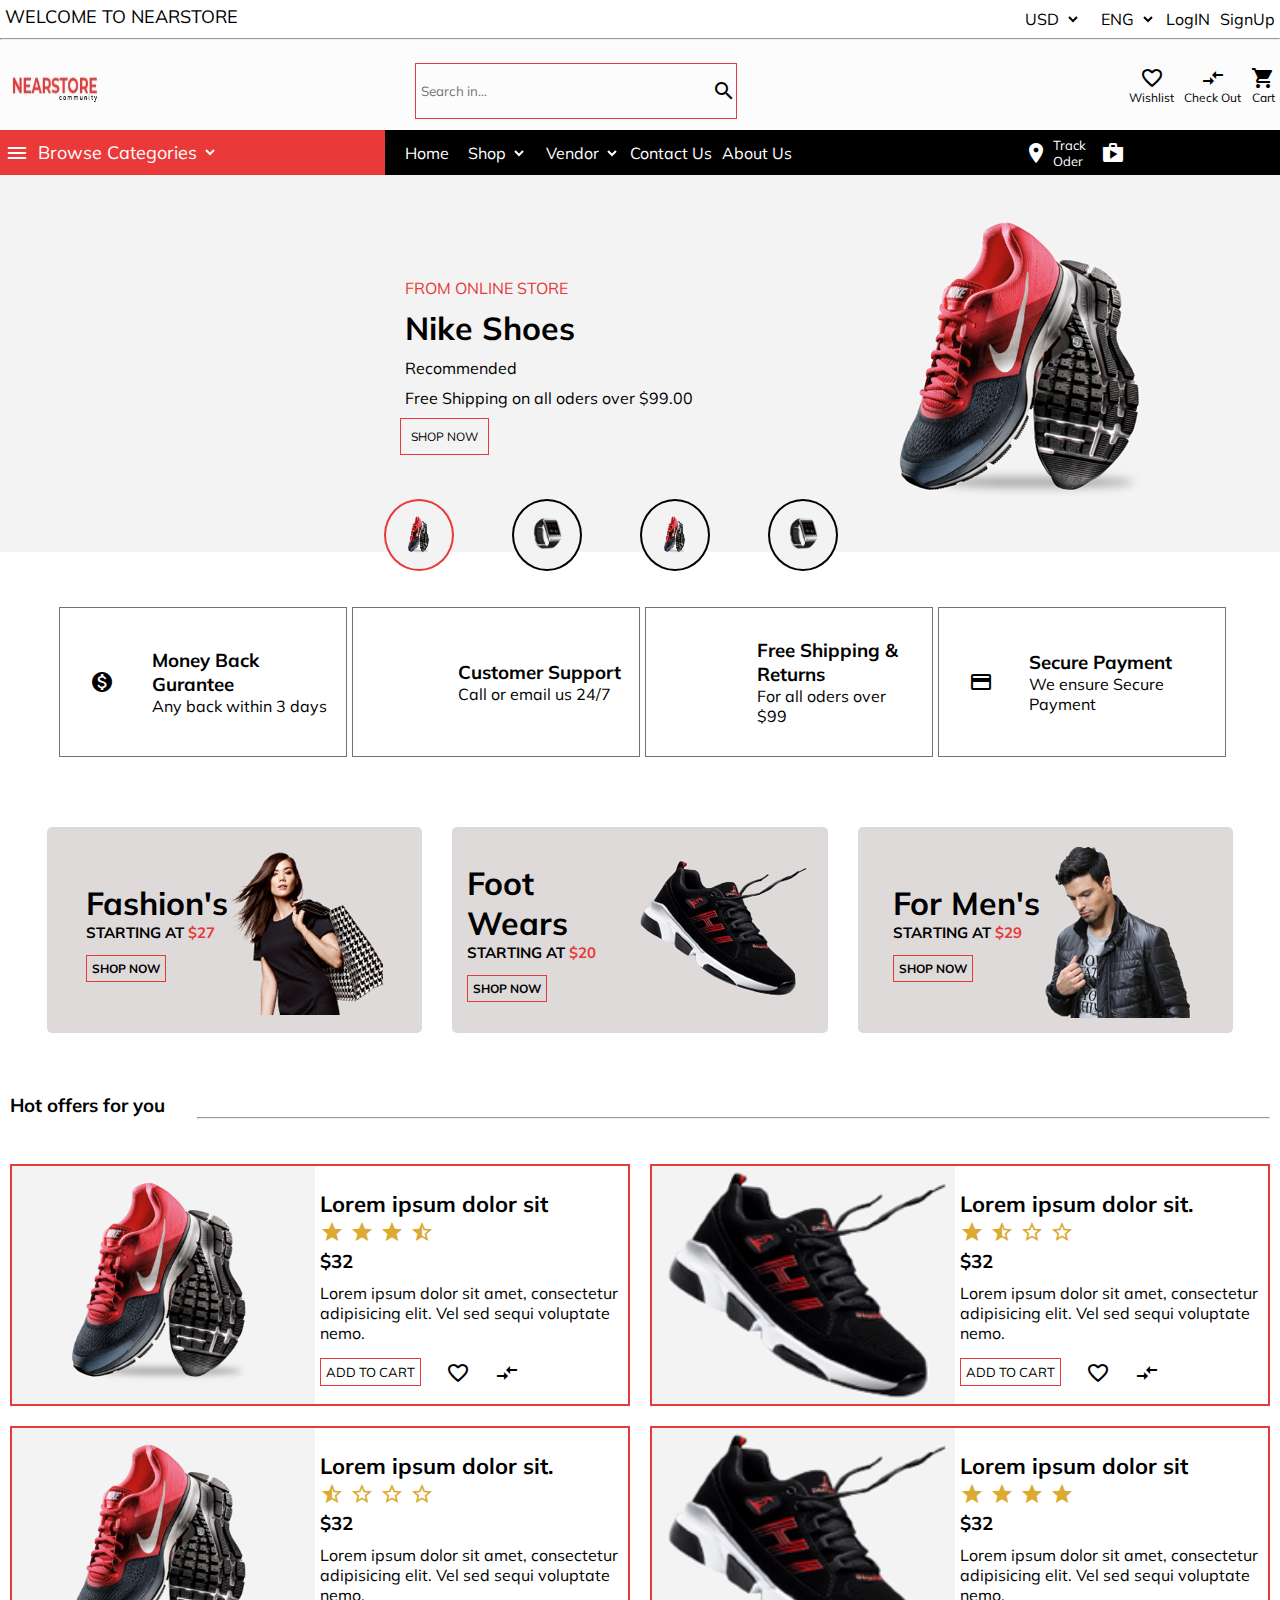
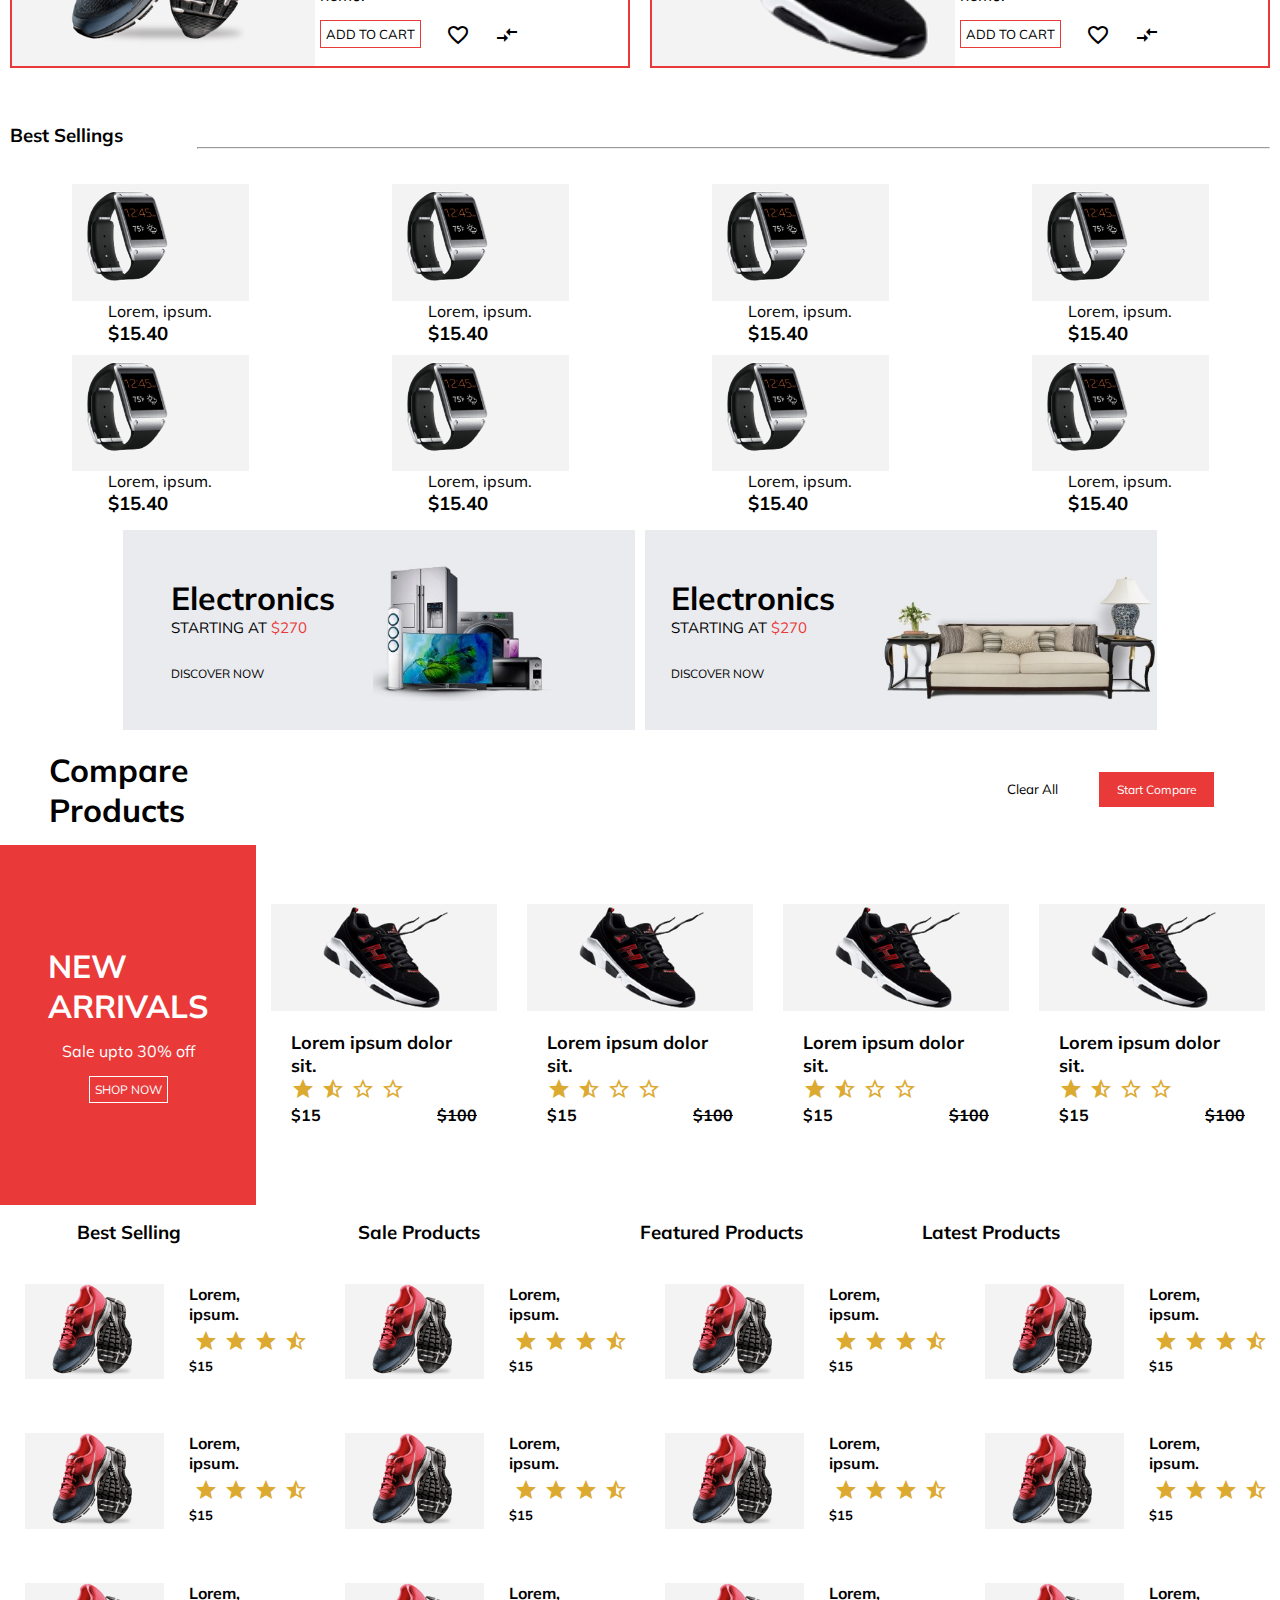
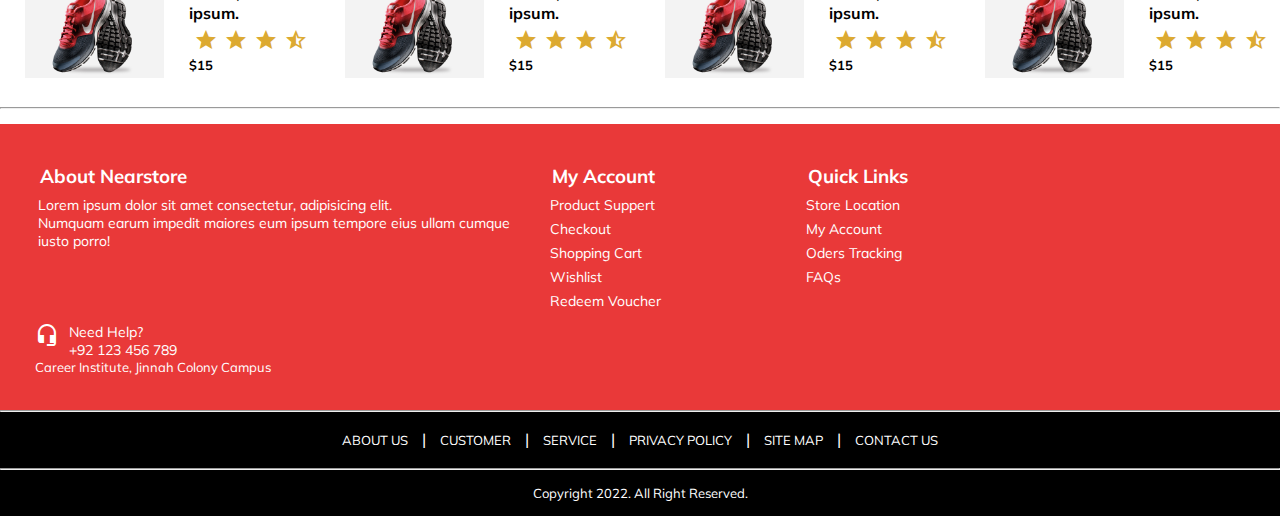
<file: html/index.html>
<!DOCTYPE html>
<html lang="en">
<head>
    <meta charset="UTF-8">
    <meta name="viewport" content="width=device-width, initial-scale=1.0">
    <link rel="stylesheet" href="../css/main.css">
    <link rel="preconnect" href="https://fonts.googleapis.com">
<link rel="preconnect" href="https://fonts.gstatic.com" crossorigin>
<link href="https://fonts.googleapis.com/css2?family=Mulish:wght@200;300;500;600;700&display=swap" rel="stylesheet">
<link href="https://fonts.googleapis.com/icon?family=Material+Icons"
      rel="stylesheet">
      <link rel="icon" type="image/x-icon" href="../images/download.png">
    <title>E-Commerce</title>
</head>
<body>
    <section>
        <div class="main_head">
        <div class="head">
            <div class="hleft">
                <p>WELCOME TO NEARSTORE</p>
            </div>
            <div class="hright">
                <ul>
                    <li>
                        <select name="" id="">
                            <option value="">USD</option>
                            <option value=""></option>
                        </select>
                    </li>
                    <li>
                        <select name="" id="">
                            <option value="">ENG</option>
                            <option value=""></option>
                        </select>
                    </li>

                    <li> <a href="../html/login.html" target="_blank">LogIN</a> </li>
                    <li> <a href="../html/psignupform.html" target="_blank">SignUp</a> </li>
                </ul>
            </div>
        </div>
<hr>
        <div class="middle">
            <div class="mleft">
                <img src="../gallery/brand.jpg" alt="">
            </div>
            <div class="mmiddle">

                <!-- <select name="" id="">
                    <option>All Categories</option>
                    <option></option>
                    <option></option>
                </select>

                <div class="input">
                    <p>|</p>
                    <input type="text" placeholder="Search in...">
                    <i class="material-icons">
                        search
                    </i>
                </div> -->
                <div class="input">
                    <input type="text" placeholder="Search in...">
                    <i class="material-icons">
                        search
                    </i>
                </div>
                
            </div>
            <div class="mright">
                <ul>
                    <li id="act1">
                        <i class="material-icons">
                            favorite_border
                        </i><a href="../html/wishlist.html" target="_blank">
                        Wishlist</a></li>
                    <li id="act1">
                        <i class="material-icons">
                            compare_arrows
                        </i> <a href="../html/pcheckout.html" target="_blank">
                        Check Out </a></li>
                    <li id="act1">
                        <i class="material-icons">
                            shopping_cart</i>
                        <a href="../html/pshoppingcart.html" target="_blank">
                        Cart</a></li>
                </ul>
            </div>
        </div>

        <div class="end">
            <div class="eleft">

                <i style="color: white;" class="material-icons">
                    menu
                </i>

                <select name="" id="">
                    <option value="">Browse Categories</option>
                    <option value="" id="val1">Fashion</option>
                    <option value="">Home & Garden</option>
                    <option value="">Electronics</option>
                    <option value="">Furniture</option>
                    <option value="">Health & Beauty</option>
                    <option value="">Gift</option>
                    <option value="">Games & Toys</option>
                    <option value="">Cooking & Food</option>
                    <option value="">Smart Phones</option>
                    <option value="">Cameras</option>
                    <option value="">Accessories </option>
                </select>

            </div>
            <div class="emiddle">
                <ul>
                    <li><a>Home</a></li>
                    <li>
                        <select name="" id="">
                            <option value="">Shop</option>
                            <option value=""></option>
                        </select>
                    </li>
                    <li><select name="" id="">
                        <option value="">Vendor</option>
                        <option value=""></option>
                    </select></li>
                    <li><a href="../html/contact.html" target="_blank">Contact Us</a></li>
                    <li> <a href="../html/paboutus.html" target="_blank"> About Us </a></li>
                </ul>
            </div>
            <div class="eright">
                <ul>

                    <i class="material-icons">
                        location_on
                    </i>

                    <li>Track Oder</li>

                        <i  class="material-icons">
                            shopping_bag
                        </i>
                    <li>Daily Deals</li>
                </ul>
            </div>
        </div>
    </div>
    </section>

<section>
    <div class="head_container">
    <div class="container">
        <div class="lcon">
            <p style="color: #E93939;">FROM ONLINE STORE</p>
            <h1>Nike Shoes</h1>
            <p>Recommended</p>
            <p>Free Shipping on all oders over $99.00</p>
            <a href="../html/product.html" target="_blank">SHOP NOW</a>
        </div>
        <div class="rcon">
            <img src="../gallery/shoes.png" alt="">
        </div>
    </div>

    <div class="containerlogo">
        <div class="sublogo">
            <img style="border-color:#E93939;" src="../gallery/shoes.png" alt="">
        </div>
        <div class="sublogo">
            <img src="../gallery/watch.png" alt="">
        </div>
        <div class="sublogo">
            <img src="../gallery/shoes.png" alt="">
        </div>
        <div class="sublogo">
            <img src="../gallery/watch.png" alt="">
        </div>
    </div>
</div>
    
</section>

<section>
<section>
    <div class="main_container">
    <div class="containerissue">
        <div class="containeris">
            <i class="material-icons">
                monetization_on
            </i>
            <div>
            <h3>Money Back Gurantee</h3>
            <p>Any back within 3 days</p>
        </div>
        </div>
        <div class="containeris">
            <i class="material-icons">
                support_agent
            </i>
            <div>
                <h3>Customer Support</h3>
                <p>Call or email us 24/7</p>
            </div>
        </div>
        <div class="containeris">
            <i class="material-icons">
                two_wheeler
            </i>
            <div class="containerisdata">
                <h3>Free Shipping & Returns</h3>
                <p>For all oders over $99</p>
            </div>
        </div>
        <div class="containeris">
            <i class="material-icons">
                credit_card
            </i>
            <div>
            <h3>Secure Payment</h3>
            <p>We ensure Secure Payment</p>
        </div>
        </div>
    </div>



    <div class="containerfashion">
        <div class="containerfs">
            <div class="containerfsa">
                <h1>Fashion's</h1>
                <p>STARTING AT <span style="color: #E93939;">$27</span></p>
                <a href="../html/product.html" target="_blank">SHOP NOW</a>
            </div>
            <img src="../gallery/girl.png" alt="">
        </div>
        <div class="containerfs">
            <div class="containerfsa">
                <h1>Foot Wears</h1>
                <p>STARTING AT <span style="color: #E93939;">$20</span></p>
                <a href="../html/product.html" target="_blank">SHOP NOW</a>
            </div>
            <img src="../gallery/shoes2.png" alt="">
        </div>
        <div class="containerfs">
            <div class="containerfsa">
                <h1>For Men's</h1>
                <p>STARTING AT <span style="color: #E93939;">$29</span></p>
                <a href="../html/product.html" target="_blank">SHOP NOW</a>
            </div>
            <img src="../gallery/boy.png" alt="">
        </div>
    </div>

    <div class="containeroffer">
        <h3>Hot offers for you</h3>
        <hr>
    </div>

    <div class="containercart">
        <div class="containercrt">
        <div class="containercrtimg">
            <img style="width: 100%;" src="../gallery/shoes.png" alt="">
        </div>
        <div class="containercrtcont">
            <h1>Lorem ipsum dolor sit</h1>
            <i class="material-icons">
                star star star star_half
            </i>
            <h3>$32</h3>
            <p>Lorem ipsum dolor sit amet, consectetur adipisicing elit. Vel sed sequi voluptate nemo.</p>
            <div class="containercrtextra">
                <a href="">ADD TO CART</a>
                <i class="material-icons">
                    favorite_border
                </i>
                <i class="material-icons">
                    compare_arrows
                </i>
            </div>
        </div>
    </div>

    <div class="containercrt">
        <div class="containercrtimg">
            <img style="width: 100%;"  src="../gallery/bshoes.png" alt="">
        </div>
        <div class="containercrtcont">
            <h1>Lorem ipsum dolor sit.</h1>
            <i class="material-icons">
                star star_half star_border star_border 
            </i>
            <h3>$32</h3>
            <p>Lorem ipsum dolor sit amet, consectetur adipisicing elit. Vel sed sequi voluptate nemo.</p>
            <div class="containercrtextra">
                <a href="">ADD TO CART</a>
                <i class="material-icons">
                    favorite_border
                </i>
                <i class="material-icons">
                    compare_arrows
                </i>
            </div>
        </div>
    </div>

    </div>

    <div class="containercart">
        <div class="containercrt">
        <div class="containercrtimg">
            <img style="width: 100%;" src="../gallery/shoes.png" alt="">
        </div>
        <div class="containercrtcont">
            <h1>Lorem ipsum dolor sit.</h1>
            <i class="material-icons">
                star_half star_border star_border star_border
            </i>
            <h3>$32</h3>
            <p>Lorem ipsum dolor sit amet, consectetur adipisicing elit. Vel sed sequi voluptate nemo.</p>
            <div class="containercrtextra">
                <a href="">ADD TO CART</a>
                <i class="material-icons">
                    favorite_border
                </i>
                <i class="material-icons">
                    compare_arrows
                </i>
            </div>
        </div>
    </div>

    <div class="containercrt">
        <div class="containercrtimg">
            <img style="width: 100%;"  src="../gallery/bshoes.png" alt="">
        </div>
        <div class="containercrtcont">
            <h1>Lorem ipsum dolor sit</h1>
            <i class="material-icons">
                star star star star
            </i>
            <h3>$32</h3>
            <p>Lorem ipsum dolor sit amet, consectetur adipisicing elit. Vel sed sequi voluptate nemo.</p>
            <div class="containercrtextra">
                <a href="">ADD TO CART</a>
                <i class="material-icons">
                    favorite_border
                </i>
                <i class="material-icons">
                    compare_arrows
                </i>
            </div>
        </div>
    </div>

    </div>

    <div class="containeroffer">
        <h3>Best Sellings</h3>
        <hr>
    </div>


    <div class="selling">
        <div class="sellingdata">
            <div class="sellingdatacontimg">
                <img src="../gallery/watch.png" alt="">
            </div>
            <div class="sellingdatacont">
                <p>Lorem, ipsum.</p>
                <h3>$15.40</h3>
            </div>
        </div>
        <div class="sellingdata">
            <div class="sellingdatacontimg">
                <img src="../gallery/watch.png" alt="">
            </div>
            <div class="sellingdatacont">
                <p>Lorem, ipsum.</p>
                <h3>$15.40</h3>
            </div>
        </div>
        <div class="sellingdata">
            <div class="sellingdatacontimg">
                <img src="../gallery/watch.png" alt="">
            </div>
            <div class="sellingdatacont">
            <p>Lorem, ipsum.</p>
            <h3>$15.40</h3>
        </div>
        </div>
        <div class="sellingdata">
            <div class="sellingdatacontimg">
                <img src="../gallery/watch.png" alt="">
            </div>
            <div class="sellingdatacont">
                <p>Lorem, ipsum.</p>
                <h3>$15.40</h3>
            </div>
        </div>
    </div>

    
    <div class="selling">
        
        <div class="sellingdata">
            <div class="sellingdatacontimg">
                <img src="../gallery/watch.png" alt="">
            </div>
            <div class="sellingdatacont">
                <p>Lorem, ipsum.</p>
                <h3>$15.40</h3>
            </div>
        </div>
        <div class="sellingdata">
            <div class="sellingdatacontimg">
                <img src="../gallery/watch.png" alt="">
            </div>
            <div class="sellingdatacont">
                <p>Lorem, ipsum.</p>
                <h3>$15.40</h3>
            </div>
        </div>
        <div class="sellingdata">
            <div class="sellingdatacontimg">
                <img src="../gallery/watch.png" alt="">
            </div>
            <div class="sellingdatacont">
            <p>Lorem, ipsum.</p>
            <h3>$15.40</h3>
        </div>
        </div>
        <div class="sellingdata">
            <div class="sellingdatacontimg">
                <img src="../gallery/watch.png" alt="">
            </div>
            <div class="sellingdatacont">
                <p>Lorem, ipsum.</p>
                <h3>$15.40</h3>
            </div>
        </div>
    </div>

    <div class="electronic">
        <div class="electronicleft">
            <div class="electronicleftcont">
                <h1>Electronics</h1>
                <p>STARTING AT <span style="color: #E93939;">$270</span></p>
                <a href="">DISCOVER NOW</a>
            </div>
            <div class="electronicleftimg">
                <img src="../gallery/electric.jpg" alt="">
            </div>
        </div>
        <div class="electronicright">
            <div class="electronicrightcont">
                <h1>Electronics</h1>
                <p>STARTING AT <span style="color: #E93939;">$270</span></p>
                <a href="">DISCOVER NOW</a>
            </div>
            <div class="electronicrightimg">
                <img src="../gallery/sofa.jpg" alt="">
            </div>
        </div>
    </div>


    <div class="compare">
        <div class="compareleft">
            <h1>Compare Products</h1>
        </div>
        <div class="comparemiddle"></div>
        <div class="compareright">
            <button class="btn1">Clear All</button>
            <button class="btn2">Start Compare</button>
        </div>
    </div>

    <div class="arrival">
        <div class="arrivalleft">
            <h1>NEW <br> ARRIVALS</h1>
            <P>Sale upto 30% off</P>
            <a href="">SHOP NOW</a>
        </div>
        <div class="arrivalright">
            <div class="arrivalrightcont">
                <img src="../gallery/bshoes.png" alt="">
                <div class="arrivalrightcontdata">
                    <h2>Lorem ipsum dolor sit.</h2>
                    <i class="material-icons">
                        star star_half star_border star_border 
                    </i>
                    <div class="arrivalrightcontrate">
                        <h2>$15</h2>
                        <h2><del>$100</del></h2>
                    </div>
                </div>
            </div>
            <div class="arrivalrightcont">
                <img src="../gallery/bshoes.png" alt="">
                <div class="arrivalrightcontdata">
                    <h2>Lorem ipsum dolor sit.</h2>
                    <i class="material-icons">
                        star star_half star_border star_border 
                    </i>
                    <div class="arrivalrightcontrate">
                        <h2>$15</h2>
                        <h2><del>$100</del></h2>
                    </div>
                </div>
            </div>
            <div class="arrivalrightcont">
                <img src="../gallery/bshoes.png" alt="">
                <div class="arrivalrightcontdata">
                    <h2>Lorem ipsum dolor sit.</h2>
                    <i class="material-icons">
                        star star_half star_border star_border 
                    </i>
                    <div class="arrivalrightcontrate">
                        <h2>$15</h2>
                        <h2><del>$100</del></h2>
                    </div>
                </div>
            </div>
            <div class="arrivalrightcont">
                <img src="../gallery/bshoes.png" alt="">
                <div class="arrivalrightcontdata">
                    <h2>Lorem ipsum dolor sit.</h2>
                    <i class="material-icons">
                        star star_half star_border star_border 
                    </i>
                    <div class="arrivalrightcontrate">
                        <h2>$15</h2>
                        <h2><del>$100</del></h2>
                    </div>
                </div>
            </div>
        </div>
    </div>


    <div class="products">
        <div  class="pd1">
            <h3>Best Selling</h3>
        </div>
        <div class="pd2">
            <h3>Sale Products</h3>
        </div>
        <div class="pd3">
            <h3>Featured Products</h3>
        </div>
        <div class="pd4">
            <h3>Latest Products</h3>
        </div>
    </div>
    <!-- used in reponsive -->
    <div class="responsive_heading">
        <p>All Products</p>
    </div>
    <div class="responsive_heading_hr">
        <hr>
    </div>

    <div class="items">
        <div  class="it1">
            <div class="it11">
                <img src="../gallery/shoes.png" alt="">
            </div>
            <div class="it12">
                <h3>Lorem, ipsum.</h3>
                <i class="material-icons">
                    star star star star_half
                </i>
                <h2>$15</h2>
            </div>
        </div>
        <div class="it1">
            <div class="it11">
                <img src="../gallery/shoes.png" alt="">
            </div>
            <div class="it12">
                <h3>Lorem, ipsum.</h3>
                <i class="material-icons">
                    star star star star_half
                </i>
                <h2>$15</h2>
            </div>
        </div>
        <div class="it1">
            <div class="it11">
                <img src="../gallery/shoes.png" alt="">
            </div>
            <div class="it12">
                <h3>Lorem, ipsum.</h3>
                <i class="material-icons">
                    star star star star_half
                </i>
                <h2>$15</h2>
            </div>
        </div>
        <div class="it1">
            <div class="it11">
                <img src="../gallery/shoes.png" alt="">
            </div>
            <div class="it12">
                <h3>Lorem, ipsum.</h3>
                <i class="material-icons">
                    star star star star_half
                </i>
                <h2>$15</h2>
            </div>
        </div>
    </div>



    <div class="items">
        <div  class="it1">
            <div class="it11">
                <img src="../gallery/shoes.png" alt="">
            </div>
            <div class="it12">
                <h3>Lorem, ipsum.</h3>
                <i class="material-icons">
                    star star star star_half
                </i>
                <h2>$15</h2>
            </div>
        </div>
        <div class="it1">
            <div class="it11">
                <img src="../gallery/shoes.png" alt="">
            </div>
            <div class="it12">
                <h3>Lorem, ipsum.</h3>
                <i class="material-icons">
                    star star star star_half
                </i>
                <h2>$15</h2>
            </div>
        </div>
        <div class="it1">
            <div class="it11">
                <img src="../gallery/shoes.png" alt="">
            </div>
            <div class="it12">
                <h3>Lorem, ipsum.</h3>
                <i class="material-icons">
                    star star star star_half
                </i>
                <h2>$15</h2>
            </div>
        </div>
        <div class="it1">
            <div class="it11">
                <img src="../gallery/shoes.png" alt="">
            </div>
            <div class="it12">
                <h3>Lorem, ipsum.</h3>
                <i class="material-icons">
                    star star star star_half
                </i>
                <h2>$15</h2>
            </div>
        </div>
    </div>



    <div class="items">
        <div  class="it1">
            <div class="it11">
                <img src="../gallery/shoes.png" alt="">
            </div>
            <div class="it12">
                <h3>Lorem, ipsum.</h3>
                <i class="material-icons">
                    star star star star_half
                </i>
                <h2>$15</h2>
            </div>
        </div>
        <div class="it1">
            <div class="it11">
                <img src="../gallery/shoes.png" alt="">
            </div>
            <div class="it12">
                <h3>Lorem, ipsum.</h3>
                <i class="material-icons">
                    star star star star_half
                </i>
                <h2>$15</h2>
            </div>
        </div>
        <div class="it1">
            <div class="it11">
                <img src="../gallery/shoes.png" alt="">
            </div>
            <div class="it12">
                <h3>Lorem, ipsum.</h3>
                <i class="material-icons">
                    star star star star_half
                </i>
                <h2>$15</h2>
            </div>
        </div>
        <div class="it1">
            <div class="it11">
                <img src="../gallery/shoes.png" alt="">
            </div>
            <div class="it12">
                <h3>Lorem, ipsum.</h3>
                <i class="material-icons">
                    star star star star_half
                </i>
                <h2>$15</h2>
            </div>
        </div>
    </div>

</div>
</section>


<section>
    <div class="main_footer">

<hr>

    <div class="footermid">
        <div class="footermidl">
            <div class="footermidltop">
            <h3>About Nearstore</h3>
            <p>Lorem ipsum dolor sit amet consectetur, adipisicing elit. <br> Numquam earum impedit maiores eum ipsum tempore eius ullam cumque <br> iusto porro!</p></div>
            <div class="footermidlbt">
                <div class="footermidlbt1">
                    <i class="material-icons">
                        headset_mic
                    </i>
                </div>
                <div class="footermidlbt2">
                    <p>Need Help? <br>+92 123 456 789</p>
                </div>
            </div>
            <p id="ctn">Career Institute, Jinnah Colony Campus</p>
        </div>
        <div class="footermidm">
            <h3>My Account</h3>
            <p>Product Suppert</p>
            <p>Checkout</p>
            <p>Shopping Cart</p>
            <p>Wishlist</p>
            <p>Redeem Voucher</p>
        </div>
        <div class="footermidr">
            <h3>Quick Links</h3>
            <p>Store Location</p>
            <p>My Account</p>
            <p>Oders Tracking</p>
            <p>FAQs</p>
        </div>
    </div>


<hr>
    <div class="footerlast">
        <ul>
            <li><a href="">ABOUT US</a></li>
            <p>|</p>
            <li><a href="">CUSTOMER</a></li>
            <p>|</p>
            <li><a href="">SERVICE</a></li>
            <p>|</p>
            <li><a href="">PRIVACY POLICY</a></li>
            <p>|</p>
            <li><a href="">SITE MAP</a></li>
            <p>|</p>
            <li><a href="../html/contact.html">CONTACT US</a></li>
        </ul>
    </div>

    <hr>

    <div class="copyright">
        <p>Copyright 2022. All Right Reserved.</p>
    </div>

</div>

</section>
        
</body>
</html>
</file>
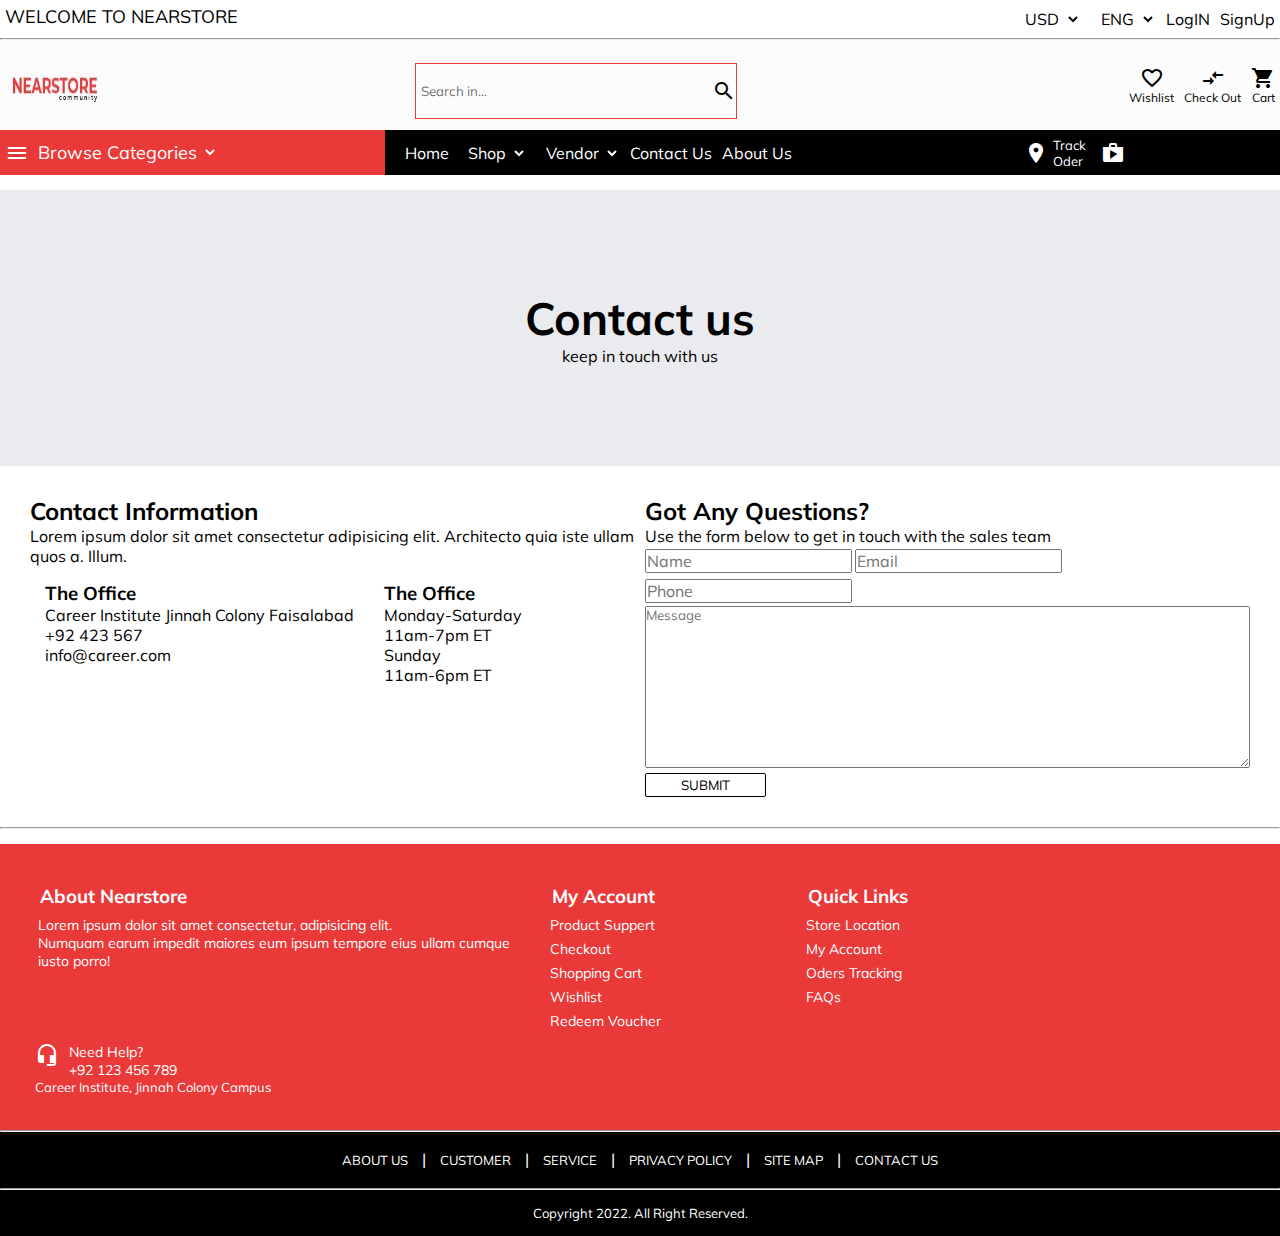
<file: html/contact.html>
<!DOCTYPE html>
<html lang="en">
<head>
    <meta charset="UTF-8">
    <meta name="viewport" content="width=device-width, initial-scale=1.0">
    <link rel="preconnect" href="https://fonts.googleapis.com">
    <link rel="preconnect" href="https://fonts.gstatic.com" crossorigin>
    <link href="https://fonts.googleapis.com/css2?family=Mulish:wght@200;300;500;600;700&display=swap" rel="stylesheet">
        <link href="https://fonts.googleapis.com/icon?family=Material+Icons"
          rel="stylesheet">
    <link rel="stylesheet" href="../css/main.css">
    <title>Contact Us</title>
</head>
<body>
    <section>
        <div class="main_head">
        <div class="head">
            <div class="hleft">
                <p>WELCOME TO NEARSTORE</p>
            </div>
            <div class="hright">
                <ul>
                    <li>
                        <select name="" id="">
                            <option value="">USD</option>
                            <option value=""></option>
                        </select>
                    </li>
                    <li>
                        <select name="" id="">
                            <option value="">ENG</option>
                            <option value=""></option>
                        </select>
                    </li>

                    <li> <a href="../html/login.html" target="_blank">LogIN</a> </li>
                    <li> <a href="../html/psignupform.html" target="_blank">SignUp</a> </li>
                </ul>
            </div>
        </div>
<hr>
        <div class="middle">
            <div class="mleft">
                <img src="../gallery/brand.jpg" alt="">
            </div>
            <div class="mmiddle">

                <!-- <select name="" id="">
                    <option>All Categories</option>
                    <option></option>
                    <option></option>
                </select>

                <div class="input">
                    <p>|</p>
                    <input type="text" placeholder="Search in...">
                    <i class="material-icons">
                        search
                    </i>
                </div> -->
                <div class="input">
                    <input type="text" placeholder="Search in...">
                    <i class="material-icons">
                        search
                    </i>
                </div>
                
            </div>
            <div class="mright">
                <ul>
                    <li id="act1">
                        <i class="material-icons">
                            favorite_border
                        </i><a href="../html/wishlist.html" target="_blank">
                        Wishlist</a></li>
                    <li id="act1">
                        <i class="material-icons">
                            compare_arrows
                        </i> <a href="../html/pcheckout.html" target="_blank">
                        Check Out </a></li>
                    <li id="act1">
                        <i class="material-icons">
                            shopping_cart</i>
                        <a href="../html/pshoppingcart.html" target="_blank">
                        Cart</a></li>
                </ul>
            </div>
        </div>

        <div class="end">
            <div class="eleft">

                <i style="color: white;" class="material-icons">
                    menu
                </i>

                <select name="" id="">
                    <option value="">Browse Categories</option>
                    <option value="" id="val1">Fashion</option>
                    <option value="">Home & Garden</option>
                    <option value="">Electronics</option>
                    <option value="">Furniture</option>
                    <option value="">Health & Beauty</option>
                    <option value="">Gift</option>
                    <option value="">Games & Toys</option>
                    <option value="">Cooking & Food</option>
                    <option value="">Smart Phones</option>
                    <option value="">Cameras</option>
                    <option value="">Accessories </option>
                </select>

            </div>
            <div class="emiddle">
                <ul>
                    <li><a>Home</a></li>
                    <li>
                        <select name="" id="">
                            <option value="">Shop</option>
                            <option value=""></option>
                        </select>
                    </li>
                    <li><select name="" id="">
                        <option value="">Vendor</option>
                        <option value=""></option>
                    </select></li>
                    <li><a href="../html/contact.html" target="_blank">Contact Us</a></li>
                    <li> <a href="../html/paboutus.html" target="_blank"> About Us </a></li>
                </ul>
            </div>
            <div class="eright">
                <ul>

                    <i class="material-icons">
                        location_on
                    </i>

                    <li>Track Oder</li>

                        <i  class="material-icons">
                            shopping_bag
                        </i>
                    <li>Daily Deals</li>
                </ul>
            </div>
        </div>
    </div>
    </section>

    <section class="contact_us">

        <div class="keepin">
            <h1>Contact us</h1>
            <p>keep in touch with us</p>
        </div>

        <div class="contact_container">

            
                <div class="left_contact">
                    <h2>Contact Information</h2>
                    <p >Lorem ipsum dolor sit amet consectetur adipisicing elit. Architecto quia iste ullam quos a. Illum.</p>
                    <div class="left_contact_botom">
                        
                            <div class="left_contact_office">
                                <h3>The Office</h3>

                                <ul>
                                    <li>
                                        
                                        Career Institute Jinnah Colony Faisalabad
                                    </li>
                                    <li>
                                        
                                        <a href="#">+92 423 567</a>
                                    </li>
                                    <li>
                                        
                                        <a href="#">info@career.com</a>
                                    </li>
                                </ul>
                            </div>
                        

                        
                            <div class="left_contact_office">
                                <h3>The Office</h3>

                                <ul>
                                    <li>
                                        
                                        <span >Monday-Saturday</span> <br>11am-7pm ET
                                    </li>
                                    <li>
                                        <i class="icon-calendar"></i>
                                        <span>Sunday</span> <br>11am-6pm ET
                                    </li>
                                </ul>
                            </div>
                        
                    </div>
                </div>

                <div class="right_contact">
                    <h2>Got Any Questions?</h2>
                    <p>Use the form below to get in touch with the sales team</p>

                    <form action="#">
                        <div class="right_contact_top">
                            <div class="right_contact_top_input">
                                <input type="text"   placeholder="Name">
                            </div>

                            <div class="right_contact_top_input">
                                <input type="email" id="cemail" placeholder="Email" >
                            </div>
                        </div>

                       
                            <div class="right_contact_top_input">
                                <input type="tel" id="cphone" placeholder="Phone">
                            </div>

                           
                        

                        <textarea id="cmessage" placeholder="Message" rows="10" cols="50"></textarea>

                        <button type="submit">
                            <span>SUBMIT</span>
                            
                        </button>
                    </form>
                </div>
            

        </div>

    </section>

    <section>
        <div class="main_footer">
    
    <hr>
    
        <div class="footermid">
            <div class="footermidl">
                <div class="footermidltop">
                <h3>About Nearstore</h3>
                <p>Lorem ipsum dolor sit amet consectetur, adipisicing elit. <br> Numquam earum impedit maiores eum ipsum tempore eius ullam cumque <br> iusto porro!</p></div>
                <div class="footermidlbt">
                    <div class="footermidlbt1">
                        <i class="material-icons">
                            headset_mic
                        </i>
                    </div>
                    <div class="footermidlbt2">
                        <p>Need Help? <br>+92 123 456 789</p>
                    </div>
                </div>
                <p id="ctn">Career Institute, Jinnah Colony Campus</p>
            </div>
            <div class="footermidm">
                <h3>My Account</h3>
                <p>Product Suppert</p>
                <p>Checkout</p>
                <p>Shopping Cart</p>
                <p>Wishlist</p>
                <p>Redeem Voucher</p>
            </div>
            <div class="footermidr">
                <h3>Quick Links</h3>
                <p>Store Location</p>
                <p>My Account</p>
                <p>Oders Tracking</p>
                <p>FAQs</p>
            </div>
        </div>
    
    
    <hr>
        <div class="footerlast">
            <ul>
                <li><a href="">ABOUT US</a></li>
                <p>|</p>
                <li><a href="">CUSTOMER</a></li>
                <p>|</p>
                <li><a href="">SERVICE</a></li>
                <p>|</p>
                <li><a href="">PRIVACY POLICY</a></li>
                <p>|</p>
                <li><a href="">SITE MAP</a></li>
                <p>|</p>
                <li><a href="../html/contact.html">CONTACT US</a></li>
            </ul>
        </div>
    
        <hr>
    
        <div class="copyright">
            <p>Copyright 2022. All Right Reserved.</p>
        </div>
    
    </div>
    
    </section>
</body>
</html>
</file>
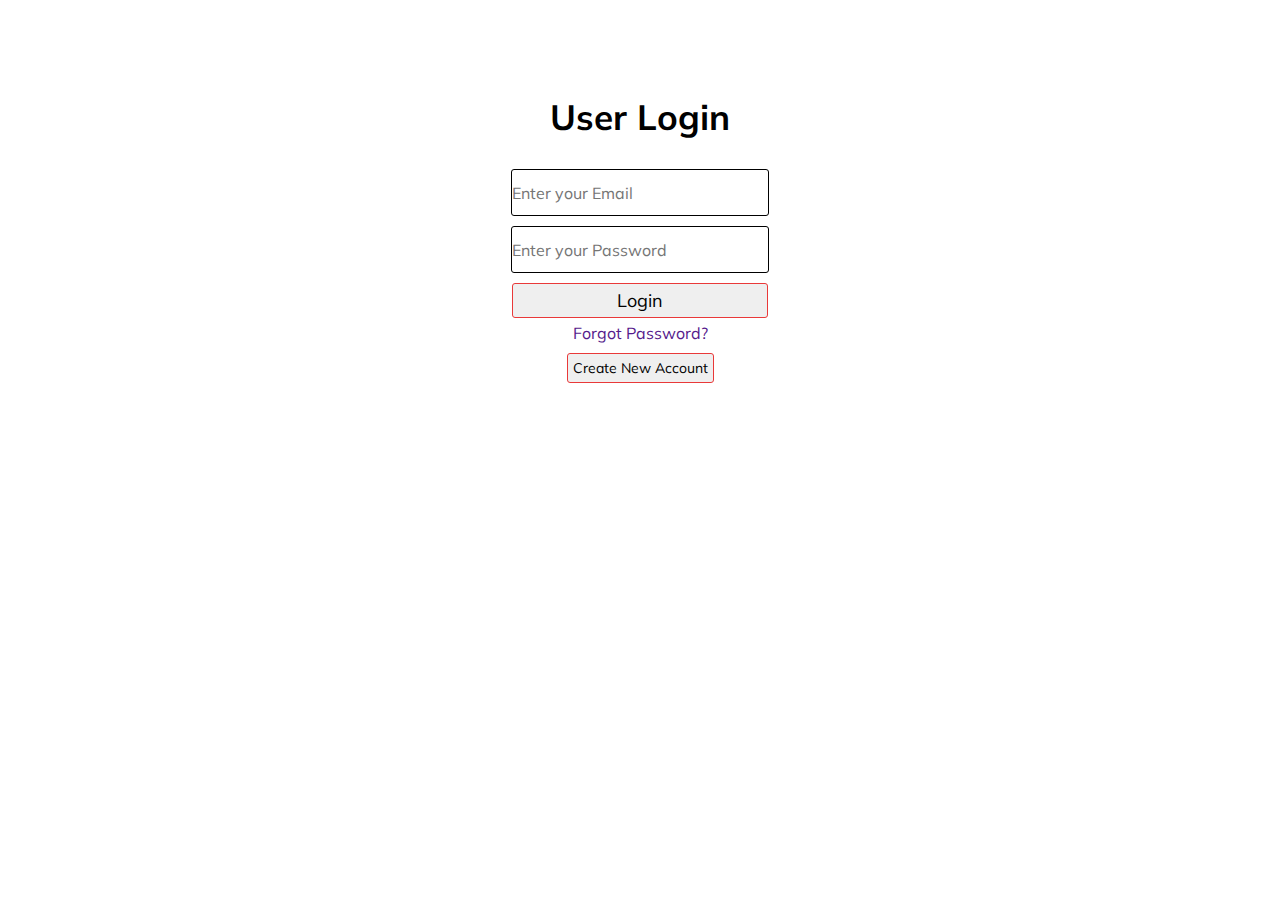
<file: html/login.html>
<!DOCTYPE html>
<html lang="en">
<head>
    <meta charset="UTF-8">
    <meta name="viewport" content="width=device-width, initial-scale=1.0">
    <link rel="stylesheet" href="../css/main.css">
    <link rel="preconnect" href="https://fonts.gstatic.com" crossorigin>
    <link href="https://fonts.googleapis.com/css2?family=Mulish:wght@200;300;500;600;700&display=swap" rel="stylesheet">
        <link href="https://fonts.googleapis.com/icon?family=Material+Icons"
          rel="stylesheet">
    <title>Log In</title>
</head>
<body>
    <section class="log_in">

<div class="login_container">

        <div class="login_head">
            <p>User Login</p>
        </div>

        <div class="login_data">

            <form action="">
            <input type="email" placeholder="Enter your Email" name="email">
            <input type="password" placeholder="Enter your Password" name="password">
            <button type="submit">Login</button>
            <a href="">Forgot Password?</a>
            
        </form>

        </div>
        
        <div class="login_signup">

            <button>Create New Account</button>
        </div>

    </div>
    
    </section>
</body>
</html>
</file>
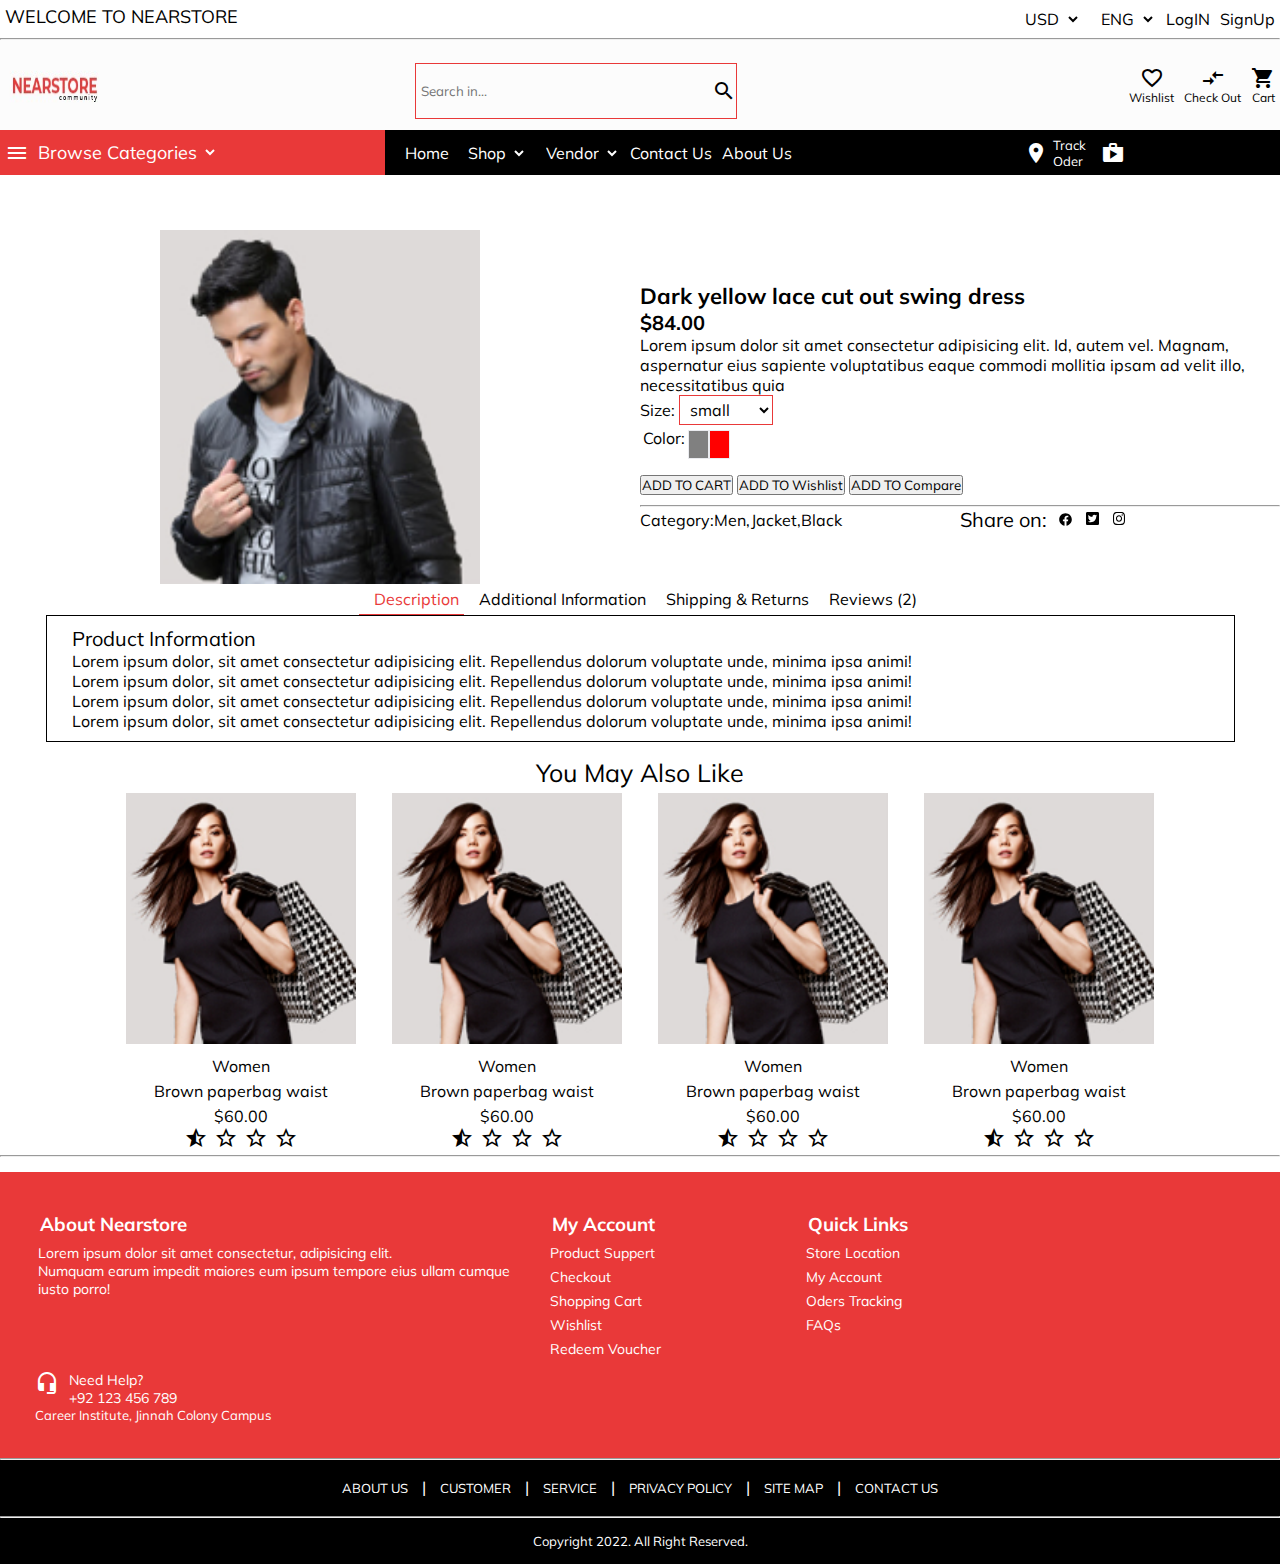
<file: html/product.html>
<!DOCTYPE html>
<html lang="en">
<head>
    <meta charset="UTF-8">
    <meta name="viewport" content="width=device-width, initial-scale=1.0">
    <link rel="stylesheet" href="../css/main.css">
    <link rel="preconnect" href="https://fonts.gstatic.com" crossorigin>
    <link href="https://fonts.googleapis.com/css2?family=Mulish:wght@200;300;500;600;700&display=swap" rel="stylesheet">
        <link href="https://fonts.googleapis.com/icon?family=Material+Icons"
          rel="stylesheet">
    <title>Product</title>
</head>
<body>

    <section>
        <div class="main_head">
        <div class="head">
            <div class="hleft">
                <p>WELCOME TO NEARSTORE</p>
            </div>
            <div class="hright">
                <ul>
                    <li>
                        <select name="" id="">
                            <option value="">USD</option>
                            <option value=""></option>
                        </select>
                    </li>
                    <li>
                        <select name="" id="">
                            <option value="">ENG</option>
                            <option value=""></option>
                        </select>
                    </li>

                    <li> <a href="../html/login.html" target="_blank">LogIN</a> </li>
                    <li> <a href="../html/psignupform.html" target="_blank">SignUp</a> </li>
                </ul>
            </div>
        </div>
<hr>
        <div class="middle">
            <div class="mleft">
                <img src="../gallery/brand.jpg" alt="">
            </div>
            <div class="mmiddle">

                <!-- <select name="" id="">
                    <option>All Categories</option>
                    <option></option>
                    <option></option>
                </select>

                <div class="input">
                    <p>|</p>
                    <input type="text" placeholder="Search in...">
                    <i class="material-icons">
                        search
                    </i>
                </div> -->
                <div class="input">
                    <input type="text" placeholder="Search in...">
                    <i class="material-icons">
                        search
                    </i>
                </div>
                
            </div>
            <div class="mright">
                <ul>
                    <li id="act1">
                        <i class="material-icons">
                            favorite_border
                        </i><a href="../html/wishlist.html" target="_blank">
                        Wishlist</a></li>
                    <li id="act1">
                        <i class="material-icons">
                            compare_arrows
                        </i> <a href="../html/pcheckout.html" target="_blank">
                        Check Out </a></li>
                    <li id="act1">
                        <i class="material-icons">
                            shopping_cart</i>
                        <a href="../html/pshoppingcart.html" target="_blank">
                        Cart</a></li>
                </ul>
            </div>
        </div>

        <div class="end">
            <div class="eleft">

                <i style="color: white;" class="material-icons">
                    menu
                </i>

                <select name="" id="">
                    <option value="">Browse Categories</option>
                    <option value="" id="val1">Fashion</option>
                    <option value="">Home & Garden</option>
                    <option value="">Electronics</option>
                    <option value="">Furniture</option>
                    <option value="">Health & Beauty</option>
                    <option value="">Gift</option>
                    <option value="">Games & Toys</option>
                    <option value="">Cooking & Food</option>
                    <option value="">Smart Phones</option>
                    <option value="">Cameras</option>
                    <option value="">Accessories </option>
                </select>

            </div>
            <div class="emiddle">
                <ul>
                    <li><a>Home</a></li>
                    <li>
                        <select name="" id="">
                            <option value="">Shop</option>
                            <option value=""></option>
                        </select>
                    </li>
                    <li><select name="" id="">
                        <option value="">Vendor</option>
                        <option value=""></option>
                    </select></li>
                    <li><a href="../html/contact.html" target="_blank">Contact Us</a></li>
                    <li> <a href="../html/paboutus.html" target="_blank"> About Us </a></li>
                </ul>
            </div>
            <div class="eright">
                <ul>

                    <i class="material-icons">
                        location_on
                    </i>

                    <li>Track Oder</li>

                        <i  class="material-icons">
                            shopping_bag
                        </i>
                    <li>Daily Deals</li>
                </ul>
            </div>
        </div>
    </div>
    </section>

    <section class="single_product">
        <div class="product">

            <div class="left_product">
                <img src="../gallery/boy.png" alt="">
            </div>

            <div class="right_product">

                <p id="head">Dark yellow lace cut out swing dress</p>
                <p id="price">$84.00</p>
                <p >Lorem ipsum dolor sit amet consectetur adipisicing elit. Id, autem vel. Magnam, aspernatur eius sapiente voluptatibus eaque commodi mollitia ipsam ad velit illo, necessitatibus quia</p>

                <div>
                <label for="size">Size:</label>
                <select name="" id="size">
                    <option value="">small</option>
                    <option value="">medium</option>
                    <option value="">large</option>
                </select>
            </div>

            <div class="product_color">
                <p>Color:</p>
                <h1 id="color" style="background-color: gray;"></h1>
                <h1 id="color" style="background-color: red;"></h1>
            </div>

            <div class="product_btn">
                <button type="submit">ADD TO CART</button>
                <button type="submit">ADD TO Wishlist</button>
                <button type="submit">ADD TO Compare</button>
            </div>

            <hr>

            <div class="product_category">
                <div class="product_category_data">
                    <p>Category:</p>
                    <p>Men,Jacket,Black</p>
                </div>
                <div class="social_media">
                    <label>Share on:</label>
                    <a href=""><img src="../gallery/facebook-brands.svg" alt=""></a>
                    <a href=""><img src="../gallery/twitter-square-brands.svg" alt=""></a>
                    <a href=""><img src="../gallery/instagram-brands.svg" alt=""></a>
                </div>
            </div>

            </div>


        </div>

        <div class="product_discription">
            <div class="product_discription_nav">
                <ul>
                    <li id="default">Description</li>
                    <li>Additional Information</li>
                    <li>Shipping & Returns</li>
                    <li>Reviews (2)</li>
                </ul>
            </div>
        <div class="product_discription_container">
            <p id="product_discription_head">Product Information</p>
            <p>Lorem ipsum dolor, sit amet consectetur adipisicing elit. Repellendus dolorum voluptate unde, minima ipsa animi!</p>
            <p>Lorem ipsum dolor, sit amet consectetur adipisicing elit. Repellendus dolorum voluptate unde, minima ipsa animi!</p>
            <p>Lorem ipsum dolor, sit amet consectetur adipisicing elit. Repellendus dolorum voluptate unde, minima ipsa animi!</p>
            <p>Lorem ipsum dolor, sit amet consectetur adipisicing elit. Repellendus dolorum voluptate unde, minima ipsa animi!</p>
        </div>
        </div>

        <div class="also_like">

            <div class="also_like_head">
                <p>You May Also Like</p>
            </div>

            <div class="also_like_data">

                <div class="card">
                    <img src="../gallery/girl.png" alt="">
                    <p>Women</p>
                    <p>Brown paperbag waist</p>
                    <p>$60.00</p>
                    <i class="material-icons">
                        star_half star_border star_border star_border
                    </i>
                </div>

                <div class="card">
                    <img src="../gallery/girl.png" alt="">
                    <p>Women</p>
                    <p>Brown paperbag waist</p>
                    <p>$60.00</p>
                    <i class="material-icons">
                        star_half star_border star_border star_border
                    </i>
                </div>

                <div class="card">
                    <img src="../gallery/girl.png" alt="">
                    <p>Women</p>
                    <p>Brown paperbag waist</p>
                    <p>$60.00</p>
                    <i class="material-icons">
                        star_half star_border star_border star_border
                    </i>
                </div>
                
                <div class="card">
                    <img src="../gallery/girl.png" alt="">
                    <p>Women</p>
                    <p>Brown paperbag waist</p>
                    <p>$60.00</p>
                    <i class="material-icons">
                        star_half star_border star_border star_border
                    </i>
                </div>

            </div>
        </div>

    </section>

    
<section>
    <div class="main_footer">

<hr>

    <div class="footermid">
        <div class="footermidl">
            <div class="footermidltop">
            <h3>About Nearstore</h3>
            <p>Lorem ipsum dolor sit amet consectetur, adipisicing elit. <br> Numquam earum impedit maiores eum ipsum tempore eius ullam cumque <br> iusto porro!</p></div>
            <div class="footermidlbt">
                <div class="footermidlbt1">
                    <i class="material-icons">
                        headset_mic
                    </i>
                </div>
                <div class="footermidlbt2">
                    <p>Need Help? <br>+92 123 456 789</p>
                </div>
            </div>
            <p id="ctn">Career Institute, Jinnah Colony Campus</p>
        </div>
        <div class="footermidm">
            <h3>My Account</h3>
            <p>Product Suppert</p>
            <p>Checkout</p>
            <p>Shopping Cart</p>
            <p>Wishlist</p>
            <p>Redeem Voucher</p>
        </div>
        <div class="footermidr">
            <h3>Quick Links</h3>
            <p>Store Location</p>
            <p>My Account</p>
            <p>Oders Tracking</p>
            <p>FAQs</p>
        </div>
    </div>


<hr>
    <div class="footerlast">
        <ul>
            <li><a href="">ABOUT US</a></li>
            <p>|</p>
            <li><a href="">CUSTOMER</a></li>
            <p>|</p>
            <li><a href="">SERVICE</a></li>
            <p>|</p>
            <li><a href="">PRIVACY POLICY</a></li>
            <p>|</p>
            <li><a href="">SITE MAP</a></li>
            <p>|</p>
            <li><a href="../html/contact.html">CONTACT US</a></li>
        </ul>
    </div>

    <hr>

    <div class="copyright">
        <p>Copyright 2022. All Right Reserved.</p>
    </div>

</div>

</section>

</body>
</html>
</file>
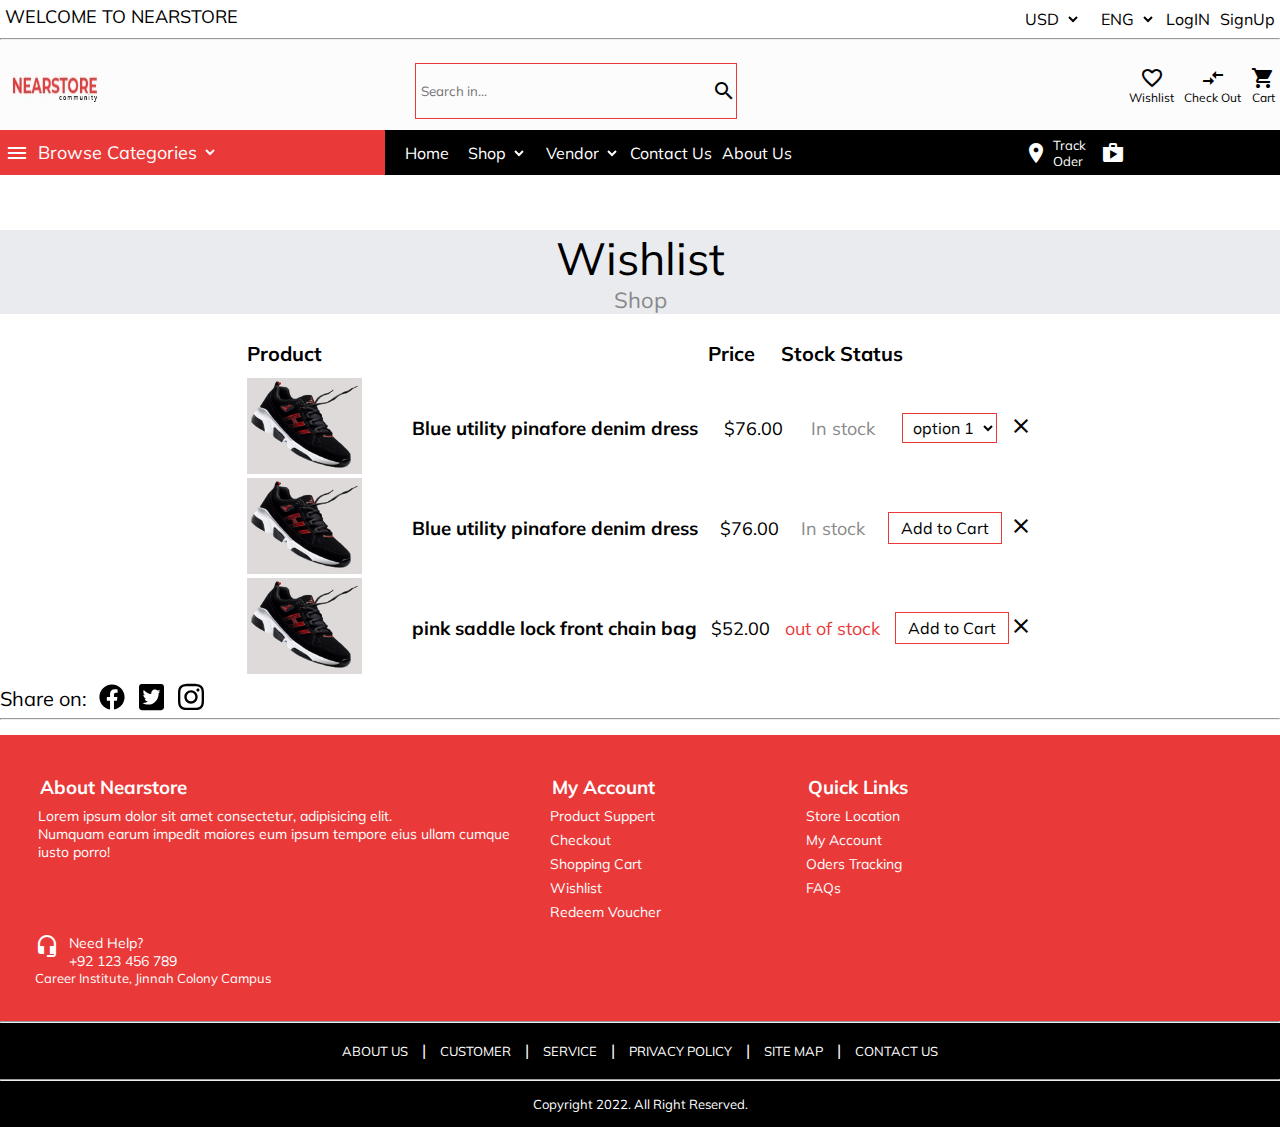
<file: html/wishlist.html>
<!DOCTYPE html>
<html lang="en">
<head>
    <meta charset="UTF-8">
    <meta name="viewport" content="width=device-width, initial-scale=1.0">
    <link rel="stylesheet" href="../css/main.css">
    <link rel="preconnect" href="https://fonts.googleapis.com">
<link rel="preconnect" href="https://fonts.gstatic.com" crossorigin>
<link href="https://fonts.googleapis.com/css2?family=Mulish:wght@200;300;500;600;700&display=swap" rel="stylesheet">
    <link href="https://fonts.googleapis.com/icon?family=Material+Icons"
      rel="stylesheet">
    <title>Wishlist</title>
</head>
<body>
    <section>
        <div class="main_head">
        <div class="head">
            <div class="hleft">
                <p>WELCOME TO NEARSTORE</p>
            </div>
            <div class="hright">
                <ul>
                    <li>
                        <select name="" id="">
                            <option value="">USD</option>
                            <option value=""></option>
                        </select>
                    </li>
                    <li>
                        <select name="" id="">
                            <option value="">ENG</option>
                            <option value=""></option>
                        </select>
                    </li>

                    <li> <a href="../html/login.html" target="_blank">LogIN</a> </li>
                    <li> <a href="../html/psignupform.html" target="_blank">SignUp</a> </li>
                </ul>
            </div>
        </div>
<hr>
        <div class="middle">
            <div class="mleft">
                <img src="../gallery/brand.jpg" alt="">
            </div>
            <div class="mmiddle">

                <!-- <select name="" id="">
                    <option>All Categories</option>
                    <option></option>
                    <option></option>
                </select>

                <div class="input">
                    <p>|</p>
                    <input type="text" placeholder="Search in...">
                    <i class="material-icons">
                        search
                    </i>
                </div> -->
                <div class="input">
                    <input type="text" placeholder="Search in...">
                    <i class="material-icons">
                        search
                    </i>
                </div>
                
            </div>
            <div class="mright">
                <ul>
                    <li id="act1">
                        <i class="material-icons">
                            favorite_border
                        </i><a href="../html/wishlist.html" target="_blank">
                        Wishlist</a></li>
                    <li id="act1">
                        <i class="material-icons">
                            compare_arrows
                        </i> <a href="../html/pcheckout.html" target="_blank">
                        Check Out </a></li>
                    <li id="act1">
                        <i class="material-icons">
                            shopping_cart</i>
                        <a href="../html/pshoppingcart.html" target="_blank">
                        Cart</a></li>
                </ul>
            </div>
        </div>

        <div class="end">
            <div class="eleft">

                <i style="color: white;" class="material-icons">
                    menu
                </i>

                <select name="" id="">
                    <option value="">Browse Categories</option>
                    <option value="" id="val1">Fashion</option>
                    <option value="">Home & Garden</option>
                    <option value="">Electronics</option>
                    <option value="">Furniture</option>
                    <option value="">Health & Beauty</option>
                    <option value="">Gift</option>
                    <option value="">Games & Toys</option>
                    <option value="">Cooking & Food</option>
                    <option value="">Smart Phones</option>
                    <option value="">Cameras</option>
                    <option value="">Accessories </option>
                </select>

            </div>
            <div class="emiddle">
                <ul>
                    <li><a>Home</a></li>
                    <li>
                        <select name="" id="">
                            <option value="">Shop</option>
                            <option value=""></option>
                        </select>
                    </li>
                    <li><select name="" id="">
                        <option value="">Vendor</option>
                        <option value=""></option>
                    </select></li>
                    <li><a href="../html/contact.html" target="_blank">Contact Us</a></li>
                    <li> <a href="../html/paboutus.html" target="_blank"> About Us </a></li>
                </ul>
            </div>
            <div class="eright">
                <ul>

                    <i class="material-icons">
                        location_on
                    </i>

                    <li>Track Oder</li>

                        <i  class="material-icons">
                            shopping_bag
                        </i>
                    <li>Daily Deals</li>
                </ul>
            </div>
        </div>
    </div>
    </section>
    <section class="wishlist">

        <div class="whishlist_head">
            <p id="wishlist">Wishlist</p>
            <p id="shop">Shop</p>
        </div>
            <div class="wishlist_data">

                <table>
                    <thead class="thead">
                        <tr>
                            <th id="head_product">Product</th>
                            <th id="head_price">Price</th>
                            <th id="head_stock">Stock Status</th>
                        </tr>
                    </thead>

                    <tbody class="tbody">
                        <tr>
                            <td>
                                <div class="whislist_product">
                                    
                                    
                                    <figure>
                                        <a href="#">
                                            <img src="../gallery/shoes2.png" alt="">
                                        </a>
                                    </figure>
                                    

                                    <h3>
                                        <a href="#">Blue utility pinafore denim dress</a>
                                    </h3>

                                </div>
                            </td>

                            <td class="price"><p>$76.00</p></td>

                            <td class="stock"><p id="in_stock">In stock</p> </td>
                            <td>
                                <select name="" id="">
                                    <option value="">option 1</option>
                                    <option value="">option 2</option>
                                    <option value="">option 3</option>
                                    </select>
                            </td>

                            <td class="close"><i class="material-icons">
                                close
                            </i></td>

                        </tr>
                        
                        <tr>
                            <td>
                                <div class="whislist_product">
                                    
                                    
                                    <figure>
                                        <a href="#">
                                            <img src="../gallery/shoes2.png" alt="">
                                        </a>
                                    </figure>
                                    

                                    <h3>
                                        <a href="#">Blue utility pinafore denim dress</a>
                                    </h3>

                                </div>
                            </td>

                            <td class="price"><p>$76.00</p></td>

                            <td class="stock"><p id="in_stock">In stock</p> </td>

                            <td class="btn">
                                <button>Add to Cart</button>
                            </td>

                            <td class="close"><i class="material-icons">
                                close
                            </i></td>

                        </tr>

                        <tr>
                            <td>
                                <div class="whislist_product">
                                    
                                    <figure>
                                        <a href="#">
                                            <img src="../gallery/shoes2.png" alt="">
                                        </a>
                                    </figure>
                                    

                                    <h3>
                                        <a href="#">pink saddle lock front chain bag</a>
                                    </h3>

                                </div>
                            </td>

                            <td class="price"><p>$52.00</p></td>

                            <td class="stock"><p id="out_stock">out of stock</p> </td>

                            <td class="btn">
                                <button>Add to Cart</button>
                            </td>

                            <td class="close"><i class="material-icons">
                                close
                            </i></td>

                        </tr>

                    </tbody>

                </table>

                

            </div>

            <div>
                <div class="social_media">
                    <label>Share on:</label>
                    <a href=""><img src="../gallery/facebook-brands.svg" alt=""></a>
                    <a href=""><img src="../gallery/twitter-square-brands.svg" alt=""></a>
                    <a href=""><img src="../gallery/instagram-brands.svg" alt=""></a>
                </div>
            </div>
 

    </section>
    <section>
        <div class="main_footer">
    
    <hr>
    
        <div class="footermid">
            <div class="footermidl">
                <div class="footermidltop">
                <h3>About Nearstore</h3>
                <p>Lorem ipsum dolor sit amet consectetur, adipisicing elit. <br> Numquam earum impedit maiores eum ipsum tempore eius ullam cumque <br> iusto porro!</p></div>
                <div class="footermidlbt">
                    <div class="footermidlbt1">
                        <i class="material-icons">
                            headset_mic
                        </i>
                    </div>
                    <div class="footermidlbt2">
                        <p>Need Help? <br>+92 123 456 789</p>
                    </div>
                </div>
                <p id="ctn">Career Institute, Jinnah Colony Campus</p>
            </div>
            <div class="footermidm">
                <h3>My Account</h3>
                <p>Product Suppert</p>
                <p>Checkout</p>
                <p>Shopping Cart</p>
                <p>Wishlist</p>
                <p>Redeem Voucher</p>
            </div>
            <div class="footermidr">
                <h3>Quick Links</h3>
                <p>Store Location</p>
                <p>My Account</p>
                <p>Oders Tracking</p>
                <p>FAQs</p>
            </div>
        </div>
    
    
    <hr>
        <div class="footerlast">
            <ul>
                <li><a href="">ABOUT US</a></li>
                <p>|</p>
                <li><a href="">CUSTOMER</a></li>
                <p>|</p>
                <li><a href="">SERVICE</a></li>
                <p>|</p>
                <li><a href="">PRIVACY POLICY</a></li>
                <p>|</p>
                <li><a href="">SITE MAP</a></li>
                <p>|</p>
                <li><a href="../html/contact.html">CONTACT US</a></li>
            </ul>
        </div>
    
        <hr>
    
        <div class="copyright">
            <p>Copyright 2022. All Right Reserved.</p>
        </div>
    
    </div>
    
    </section>
</body>
</html>
</file>
<file: css/main.css>
* {
  margin: 0;
  padding: 0;
  font-family: "Mulish", sans-serif;
}
:root {
  --redcolor: #e93939;
  --greycolor: #f3f3f3;
  --lightgray: #eaebef;
  --darkgray: #dedad9;
  --darkestgray: #888888;
}

/* start navigation-bar */

.head {
  width: 100%; 
  background-color: white;
  display: flex;
}
.hleft {
  width: 50%;
  display: flex;
  justify-content: left;
}
.hleft p {
  padding: 5px;
  font-size: 18px;
}
.hright {
  width: 50%;
  display: flex;
  justify-content: right;
}
.hright ul {
  display: flex;
  align-items: center;
}
.hright ul li {
  list-style: none;
  padding: 5px;
  cursor: pointer;
  font-size: 16px;
}.hright ul li a{
  text-decoration: none;
  color: black;
  font-size: 16px;
}

.hright ul li select {
  border: none;
  cursor: pointer;
}
.hright ul li:hover {
  color: var(--redcolor);
  transition: 0.75s;
}
.hright ul li select:hover {
  color: var(--redcolor);
  transition: 0.75s;
}

/* middle navigation-bar */

.middle {
  background-color: #fcfcfc;
  display: flex;
  width: 100%;
  /* position: relative; */
}
.mleft {
  width: 20%;
  display: flex;
  justify-content: left;
}
.mleft img {
  width: 50%;
}
.mmiddle {
  width: 50%;
  display: flex;
  justify-content: center;
  align-items: center;
  height: 10vh;
}
/* .mmiddle select{
    width: 20%;
    height: 4.5vh;
    border: solid;
    border-width: 1px;
    border-color: #E93939;
    padding: 5px;
    border-radius: 5px; 
    cursor: pointer;
    border-right: none;
} */
.input {
  width: 50%;
  height: 4.2vh;
  display: flex;
  flex-direction: row;
  /* border-radius: 5px; */
  border: solid;
  border-width: 1px;
  border-color: #e93939;
  height: 6vh;
  margin-top: 11px;
}
.input input {
  width: 90%;
  padding: 5px;
  border: none;
  outline: none;
  /* height: 4vh; */
  font-weight: 18px;
  background: transparent;
  display: flex;
  justify-content: center;
  align-items: center;
}
.input i {
  display: flex;
  justify-content: center;
  align-items: center;
}
#act1 {
  display: flex;
  flex-direction: column;
  justify-content: center;
  align-items: center;
}
.mright {
  width: 30%;
  display: flex;
  justify-content: right;
}
.mright p {
  padding-right: 7px;
  height: 4vh;
}
.mright ul {
  display: flex;
  align-items: center;
}
.mright ul li {
  list-style: none;
  padding: 5px;
  font-size: 12px;
  cursor: pointer;
}
.mright ul li a {
  text-decoration: none;
  color: black;
}
.mright ul li:hover {
}

/* last navigation-bar */

.end {
  width: 100%;
  background-color: black;
  display: flex;
}

.eleft {
  width: 30%;
  display: flex;
  justify-content: left;
  align-items: center;
  padding: 5px;
  background-color: var(--redcolor);
}
.eleft select {
  padding: 5px;
  background-color: var(--redcolor);
  color: white;
  border: none;
  font-size: 18px;
  cursor: pointer;
}
.eleft select option {
  padding: 5px;
  background-color: white;
  color: black;
  font-size: 16px;
}

.emiddle {
  width: 50%;
  display: flex;
  align-items: center;
  margin-left: 15px;
}
.emiddle ul {
  display: flex;
  justify-content: center;
  align-items: center;
}
.emiddle ul li {
  color: white;
  list-style: none;
  font-size: 16px;
  padding: 5px;
  cursor: pointer;
}
.emiddle ul li a {
  text-decoration: none;
  color: white;
}
.emiddle ul li a:hover {
  color: var(--redcolor);
  transition: 0.75s;
}

.emiddle ul li select {
  padding: 5px;
  background-color: black;
  color: white;
  border: none;
  font-size: 16px;
  cursor: pointer;
}
.emiddle ul li select:hover {
  color: var(--redcolor);
  transition: 0.75s;
}
.emiddle ul li select option {
  background-color: white;
  color: black;
}
.eright {
  width: 20%;
  display: flex;
  align-items: center;
}
.eright ul {
  display: flex;
  justify-content: right;
}
.eright ul li {
  color: white;
  list-style: none;
  background-color: black;
  color: white;
  border: none;
  font-size: 13px;
  padding: 5px;
  margin-right: 10px;
  cursor: pointer;
}

.eright ul i {
  display: flex;
  justify-content: center;
  align-items: center;
  color: white;
}

.container {
  width: 100%;
  background-color: #f3f3f3;
  display: flex;
}
.lcon {
  width: 50%;
  display: flex;
  justify-content: center;
  align-items: flex-start;
  flex-direction: column;
  margin-left: 400px;
}
.lcon p {
  padding: 5px;
}
.lcon h1 {
  padding: 5px;
}
.lcon a {
  text-decoration: none;
  color: black;
  border: solid;
  border-width: 1px;
  border-color: var(--redcolor);
  padding: 10px;
  font-size: 12px;
  margin-top: 5px;
  /* position: relative;
    overflow: hidden; */
}
.lcon a:hover {
  background-color: var(--redcolor);
  color: white;
  transition: 0.75s;
}
/* .lcon a::before{
    content:"";
    width: 20%;
    height: 90px;
    background-color: #E93939;
    position: absolute;
    top: -30px;
    left: -35px;
    transform: rotate(40deg);
    transition: all 0.3s linear;
}
.lcon a:hover::before{
    content:"";
    width: 10%;
    height: 90px;
    position: absolute;
    top: -30px;
    left: 110px;
} */
.rcon {
  width: 50%;
  display: flex;
  justify-content: center;
  align-items: center;
}
.rcon img {
  padding: 45px;
}

.containerlogo {
  display: flex;
  justify-content: center;
  position: absolute;
  top: 499px;
}
.sublogo {
  width: 10%;
  display: flex;
}
.sublogo img {
  width: 28%;
  background-color: #f3f3f3;
  border: solid;
  border-width: 2px;
  border-color: black;
  border-radius: 50%;
  padding: 15px;
}
.sublogo img:hover {
  border: solid;
  border-width: 2px;
  border-color: #e93939;
}

.containerissue {
  display: flex;
  justify-content: center;
  margin-top: 55px;
}
.containeris {
  width: 20%;
  border: solid;
  border-width: 1px;
  border-color: rgb(116, 114, 114);
  padding: 15px;
  margin-left: 5px;
  display: flex;
  justify-content: space-around;
  align-items: center;
}
.containeris i {
  width: 20%;
  padding: 15px;
}
.containerisdata {
  width: 70%;
  padding: 15px;
}
.containerfsa p {
  font-size: 15px;
  font-weight: bolder;
  margin-bottom: 15px;
}
.containerfsa a {
  padding: 5px;
  text-decoration: none;
  color: black;
  font-size: 12px;
  font-weight: bold;
  border: 1px solid;
  border-color: var(--redcolor);
}
.containerfsa a:hover {
  background-color: var(--redcolor);
  transition: 0.75s;
  color: white;
}

.containerfashion {
  display: flex;
  justify-content: center;
  margin-top: 55px;
}
.containerfs {
  width: 27%;
  background-color: #dedad9;
  /* border: solid;
    border-width: 1px;
    border-color: black; */
  border-radius: 5px;
  padding: 15px;
  margin: 15px;
  /* margin-left: 10px; */
  display: flex;
  justify-content: center;
  align-items: center;
}
.containerfs img {
  background-color: #dedad9;
}

.containeroffer {
  /* width: 100%; */
  margin: 5px;
  padding: 5px;
}
.containeroffer h3 {
  width: 15%;
  float: left;
  padding-top: 35px;
}
.containeroffer hr {
  width: 85%;
  margin-bottom: 35px;
  float: right;
}

.containercart {
  width: 100%;
  display: flex;
  justify-content: space-around;
}
.containercrt {
  width: 50%;
  border: solid;
  border-width: 2px;
  border-color: #e93939;
  display: flex;
  justify-content: center;
  margin: 10px;
}
.containercrtimg {
  width: 50%;
  /* padding: 25px; */
  background-color: #f3f3f3;
  display: flex;
  justify-content: center;
  align-items: center;
}
.containercrtcont {
  width: 50%;
  display: flex;
  flex-direction: column;
  justify-content: center;
  align-items: flex-start;
  padding: 5px;
}
.containercrtcont h1 {
  padding-top: 5px;
  font-size: 22px;
}
.containercrtcont h3 {
  padding-top: 5px;
}
.containercrtcont i {
  color: #dcaa31;
  padding-top: 2px;
}
.containercrtcont p {
  padding-top: 10px;
}
.containercrtextra {
  display: flex;
  justify-content: space-between;
  align-items: center;
  padding-top: 15px;
}
.containercrtextra a {
  width: 70%;
  text-decoration: none;
  border: solid;
  border-width: 1px;
  border-color: var(--redcolor);
  color: black;
  padding: 5px;
  font-size: 13px;
}
.containercrtextra a:hover {
  background-color: var(--redcolor);
  color: white;
  transition: 0.75s;
}
.containercrtextra i {
  color: black;
  margin-left: 25px;
}

.selling {
  width: 100%;
  display: flex;
  justify-content: center;
  align-items: center;
}
.sellingdata {
  width: 25%;
  margin-bottom: 10px;
  display: flex;
  justify-content: center;
  align-items: center;
  flex-direction: column;
}
.sellingdatacontimg {
  background-color: #f3f3f3;
}
.sellingdatacontimg img {
  width: 60%;
}
.sellingdatacont {
  display: flex;
  flex-direction: column;
  align-items: flex-start;
  justify-content: flex-start;
}

.electronic {
  width: 100%;
  display: flex;
  justify-content: center;
}
.electronicleft {
  width: 40%;
  display: flex;
  justify-content: center;
  align-items: center;
  background-color: #eaebef;
  margin: 5px;
}
.electronicright {
  width: 40%;
  display: flex;
  justify-content: center;
  align-items: center;
  background-color: #eaebef;
  margin: 5px;
}
.electronicleftcont {
  width: 30%;
  padding: 48px;
}
.electronicleftcont h1 {
}
.electronicleftcont p {
  padding-bottom: 25px;
  font-size: 15px;
}
.electronicleftcont a {
  text-decoration: none;
  color: black;
  font-size: 12px;
}
.electronicleftimg img {
  width: 70%;
}
.electronicrightcont {
  width: 50%;
  padding: 26px;
}
.electronicrightcont p {
  padding-bottom: 25px;
  font-size: 15px;
}
.electronicrightcont a {
  text-decoration: none;
  color: black;
  font-size: 12px;
}
.electronicrightimg img {
  width: 100%;
}

.compare {
  width: 100%;
  display: flex;
  justify-content: center;
  align-items: center;
}
.compareleft {
  width: 20%;
  padding: 15px;
}
.compareleft h1 {
  width: 100%;
}
.comparemiddle {
  width: 50%;
}
.compareright {
  width: 20%;
  padding: 15px;
}
.btn1 {
  width: 45%;
  background-color: transparent;
  padding: 5px;
  border: none;
}
.btn2 {
  width: 45%;
  background-color: #e93939;
  color: white;
  padding: 10px;
  font-size: 12px;
  border: none;
  margin-left: 5px;
}

.arrival {
  display: flex;
  justify-content: center;
  align-items: center;
}
.arrivalleft {
  width: 20%;
  background-color: var(--redcolor);
  height: 40vh;
  display: flex;
  flex-direction: column;
  justify-content: center;
  align-items: center;
}
.arrivalleft h1 {
  color: white;
}
.arrivalleft p {
  color: white;
  margin-top: 15px;
  margin-bottom: 15px;
}
.arrivalleft a {
  text-decoration: none;
  color: white;
  border: 1px solid white;
  font-size: 12px;
  padding: 5px;
}
.arrivalright {
  width: 80%;
  display: flex;
  justify-content: center;
  align-items: center;
}
.arrivalrightcont {
  width: 25%;
  display: flex;
  justify-content: center;
  align-items: center;
  flex-direction: column;
  background-color: #f3f3f3;
  margin: 15px;
}
.arrivalrightcont img {
  width: 60%;
}
.arrivalrightcontdata {
  padding: 20px;
  background-color: white;
}
.arrivalrightcontdata h2 {
  font-size: 18px;
}
.arrivalrightcontdata i {
  color: #dcaa31;
}
.arrivalrightcontrate {
  display: flex;
  justify-content: space-between;
  align-items: flex-start;
}
.arrivalrightcontrate h2 {
  font-size: 16px;
}

.products {
  width: 100%;
  display: flex;
  justify-content: center;
  align-items: center;
  margin-top: 15px;
  margin-bottom: 15px;
}
.pd1 {
  width: 22%;
}
.pd2 {
  width: 22%;
}
.pd3 {
  width: 22%;
}
.pd4 {
  width: 22%;
}

.items {
  width: 100%;
  display: flex;
  justify-content: center;
  align-items: center;
}
.it1 {
  width: 25%;
  display: flex;
  justify-content: center;
  padding: 25px;
}
.it11 {
  width: 70%;
}
.it11 img {
  width: 100%;
}
.it12 {
  width: 30%;
  padding-left: 25px;
  padding-right: 25px;
}
.it12 h3 {
  font-size: 16px;
}
.it12 i {
  color: #dcaa31;
  padding: 5px;
}
.it12 h2 {
  font-size: 13px;
}

.footertop {
  width: 100%;
  background-color: #e93939;
  display: flex;
  justify-content: center;
  align-items: flex-start;
}

.footermid {
  width: 100%;
  display: flex;
  background-color: var(--redcolor);
  padding: 35px;
  margin-top: 15px;
}
.footermidl {
  width: 40%;
  display: flex;
  flex-direction: column;
}
.footermidltop {
}
.footermidltop h3 {
  color: white;
  padding: 5px;
}
.footermidltop p {
  color: white;
  font-size: 14px;
  padding: 3px;
}
.footermidlbt {
  margin-top: 70px;
  display: flex;
}
.footermidlbt1 {
}
.footermidlbt1 i {
  color:white;
}
.footermidlbt2 {
}
.footermidlbt2 p {
  color: white;
  margin-left: 10px;
  font-size: 14px;
}
#ctn {
  color: white;
  font-size: 13px;
}
.footermidm {
  width: 20%;
}
.footermidm h3 {
  color: white;
  padding: 5px;
}
.footermidm p {
  color: white;
  font-size: 14px;
  padding: 3px;
}
.footermidr {
  width: 20%;
}
.footermidr h3 {
  color: white;
  padding: 5px;
}
.footermidr p {
  color: white;
  font-size: 14px;
  padding: 3px;
}

.footerlast {
  display: 100%;
  display: flex;
  justify-content: center;
  align-items: center;
  background-color: black;
  padding: 10px;
}
.footerlast ul {
}
.footerlast ul li {
  display: inline-block;
  font-size: 13px;
  padding: 10px;
  color: white;
  cursor: pointer;
}
.footerlast ul li a {
  text-decoration: none;
  color: white;
}
.footerlast ul li a:hover {
  color: var(--redcolor);
  transition: 0.75s;
}
.footerlast ul p {
  display: inline-block;
  color: white;
}
.copyright {
  width: 100%;
  display: flex;
  justify-content: center;
  align-items: center;
  background-color: black;
}
.copyright p {
  padding: 15px;
  color: white;
  font-size: 13px;
}

.main_footer {
  overflow: hidden;
}
.main_container {
  overflow: hidden;
}
.head_container {
  overflow: hidden;
}
.main_head {
  overflow: hidden;
}

/* -----------product-------------- */

* {
  font-family: "Mulish", sans-serif;
}

:root {
  --redcolor: #e93939;
  --greycolor: #f3f3f3;
  --lightgray: #eaebef;
  --darkgray: #dedad9;
  --darkestgray: #888888;
}

.product {
  display: flex;
  justify-content: center;
  align-items: center;
  margin-top: 55px;
}
.left_product {
  width: 50%;
  display: flex;
  justify-content: center;
  align-items: center;
}
.left_product img {
  width: 50%;
}
.right_product {
  width: 50%;
}
#head {
  font-size: 22px;
  font-weight: bold;
}
#price {
  font-size: 20px;
  font-weight: bold;
}
.product_btn {
  margin-top: 15px;
  margin-bottom: 10px
}
.product_btn button[type="sumbit"]{
  padding: 0px !important;
  font-size: 8px;
  border: 1px solid;
  border-color: var(--redcolor);
  background-color: transparent;
  border-radius: 2px;
  cursor: pointer;
}
.product_btn button:hover {
  background-color: var(--redcolor);
  color: white;
  transition: 0.75s;
}
.product_color {
  display: flex;
}
.product_color p {
  padding: 3px;
}
.product_color h1 {
  width: 3%;
  height: 3vh;
  margin-top: 5px;
  border: 1px solid;
  border-color: var(--lightgray);
  cursor: pointer;
}
.product_category {
  display: flex;
  justify-content: center;
  align-items: center;
}
.product_category_data {
  width: 50%;
  display: flex;
  justify-content: flex-start;
}
.social_media {
  width: 50%;
  display: flex;
  justify-content: flex-end;
}
.social_media label {
  font-size: 20px;
}
.social_media a {
  margin-left: 10px;
  width: 4% !important;
  padding: 2px;
}
.social_media a img {
  width: 100%;
}
.product_discription {
  display: flex;
  justify-content: center;
  align-items: center;
  flex-direction: column;
}

#default {
  color: var(--redcolor) !important;
  border-bottom: 1px solid;
  border-color: var(--redcolor);
}
.product_discription_container {
  width: 90%;
  display: flex;
  justify-content: center;
  align-items: flex-start;
  flex-direction: column;
  border: 1px solid black;
  padding: 10px;
  padding-left: 25px !important;
}

#product_discription_head {
  font-size: 20px;
}
.product_discription_nav {
  display: flex;
  justify-content: space-around;
  align-items: center;
}
.product_discription ul {
  display: flex;
  justify-content: center;
  align-items: center;
}
.product_discription ul li {
  list-style: none;
  padding: 5px;
  padding-left: 15px;
  border-bottom: 1px solid;
  border-color: transparent;
}
.product_discription ul li:hover {
  color: var(--redcolor);
  transition: 0.75s;
  border-bottom: 1px solid;
  border-color: var(--redcolor);
  cursor: pointer;
}
.also_like {
  display: flex;
  justify-content: center;
  align-items: center;
  flex-direction: column;
}
.also_like_head {
  margin-top: 15px;
  display: flex;
  justify-content: center;
  align-items: center;
}
.also_like_head p {
  font-size: 25px;
}
.also_like_data {
  width: 100%;
  display: flex;
  justify-content: center;
  align-items: center;
}
.card {
  width: 20%;
  padding: 5px;
  display: flex;
  justify-content: center;
  align-items: center;
  flex-direction: column;
}
.card:hover {
  /* box-shadow: 100px black; */
}
.card img {
  width: 90%;
  margin-bottom: 7px;
  cursor: pointer;
}
.card p {
  margin-top: 0px;
  margin-bottom: 0px;
  padding-top: 5px;
  cursor: pointer;
}
.card p:hover {
  color: var(--redcolor);
  transition: 0.75s;
}

/* --------------whishlist------- */



.whishlist_head {
  background-color: var(--lightgray);
  margin-top: 55px;
  display: flex;
  justify-content: center;
  align-items: center;
  flex-direction: column;
}
#wishlist {
  font-size: 45px;
  margin-bottom: 0px;
}
#shop {
  margin-top: 0px;
  font-size: 22px;
  color: var(--darkestgray);
}
.wishlist_data {
  margin-top: 15px;
  width: 100%;
  display: flex;
  justify-content: center;
  align-items: center;
}
thead tr {
  display: flex;
  justify-content: center;
  align-items: center;
}
thead tr {
  display: flex;
  justify-content: space-between;
  align-items: center;
}
thead tr th {
  font-size: 20px;
  padding-top: 10px;
  padding-bottom: 10px;
}
#head_product {
}
#head_price {
  padding-left: 360px;
}
#head_stock {
  padding-right: 130px;
}
tbody tr {
  display: flex;
  justify-content: space-between;
  align-items: center;
}
.whislist_product {
  display: flex;
  justify-content: flex-start;
  align-items: center;
}
.whislist_product a {
  width: 30%;
}
.whislist_product h3 {
  width: 70%;
}
.whislist_product figure {
  margin: 0px;
  padding: 0px;
}
.whislist_product figure a img {
  width: 70%;
}
/* .whislist_product h3{
        padding: 5px;
    } */
.whislist_product h3 a {
  text-decoration: none;
  color: black;
}
.price p {
  font-size: 18px;
}
.stock {
  padding-left: 15px;
  padding-right: 15px;
}
.stock p {
  font-size: 18px;
}
.btn button {
    width: 100% !important;
  font-size: 16px;
  padding: 5px;
  padding-left: 12px;
  padding-right: 12px;
  background-color: transparent;
  border: 1px solid;
  border-color: var(--redcolor);
  cursor: pointer;
}
.btn button:hover {
  background-color: var(--redcolor);
  transition: 0.75s;
  color: white;
}
#in_stock {
  color: var(--darkestgray);
}
#out_stock {
  color: var(--redcolor);
}
select {
  font-size: 16px;
  padding: 3px;
  padding-left: 6px;
  padding-right: 6px;
  background-color: transparent;
  border: 1px solid;
  border-color: var(--redcolor);
  cursor: pointer;
}
select:hover {
  background-color: var(--redcolor);
  transition: 0.75s;
  color: white;
}
.social_media {
  display: flex;
  justify-content: flex-start;
  align-items: center;
}
.social_media label {
  font-size: 20px;
}
.social_media a {
  margin-left: 10px;
  width: 1.5%;
  padding: 2px;
}
.social_media a img {
  width: 100%;
}

/* -------------contact us-------- */

.keepin{
  display: flex;
  justify-content: center;
  align-items: center;
  flex-direction: column;
  background-color: var(--lightgray);
  margin-top: 15px;
}
.keepin h1{
margin-top: 100px;
font-size: 45px;
}
.keepin p{
margin-bottom: 100px;
}
.contact_container{
display: flex;
justify-content: center;
align-items: flex-start;
padding: 25px;
}
.left_contact{
width: 50%;
padding: 5px;
}
.left_contact_botom{
  display: flex;
  align-items: flex-start;
}
.left_contact_office{
  padding: 15px;
}
.left_contact_office ul li{
  list-style: none;
}
.left_contact_office ul li a{
  text-decoration: none;
  color: black;
}
.right_contact{
width: 50%;
padding: 5px;
}
.right_contact form{
  display: flex;
  flex-direction: column;
}
.right_contact form textarea{
  outline: none;
}
.right_contact form button{
  width: 20%;
  margin-top: 5px;
  padding: 3px;
  background-color: transparent;
  border: 1px solid;
  border-radius: 2px;
}
.right_contact form button:hover{
  background-color: var(--redcolor);
}
.right_contact_top{
  display: flex;
  align-items: flex-start;
}
.right_contact_top_input{
  margin-top: 3px;
  margin-bottom: 3px;
  margin-right: 3px;
}
.right_contact_top_input input{
  /* height: 5vh; */
  font-size: 16px;
  outline: none;
}


/* ---------login------------- */




.login_container {
  margin-top: 95px;
  /* background-color: white; */
  /* margin-left: 325px;
        margin-right: 325px;
        padding: 15px;
        border-radius: 3px; */
}
.login_head {
  display: flex;
  justify-content: center;
  align-items: center;
}
.login_head p {
  font-size: 35px;
  font-weight: bold;
}
.login_data {
  margin-top: 25px;
  display: flex;
  justify-content: center;
}
.login_data form {
  width: 100%;
  display: flex;
  justify-content: center;
  align-items: center;
  flex-direction: column;
}
.login_data form input {
  width: 20%;
  height: 5vh;
  font-size: 16px;
  margin: 5px;
  border: 1px solid black;
  border-radius: 3px;
}
.login_data form button {
  margin-top: 5px;
  width: 20%;
  padding: 5px;
  font-size: medium;
  border: 1px solid;
  border-color: var(--redcolor);
  border-radius: 3px;
  font-size: 18px;
}
.login_data form a {
  margin-top: 5px;
  text-decoration: none;
}

.login_signup {
  margin-top: 10px;
  display: flex;
  justify-content: center;
  align-items: center;
}
.login_signup button {
  padding: 5px;
  border: 1px solid;
  border-color: var(--redcolor);
  border-radius: 3px;
  font-size: 14px;
}
button:hover {
  background-color: var(--redcolor);
  color: white;
  transition: 0.75s;
}

/* ---------media query--------- */

@media screen and (max-width: 990px) {
  /* .it1{
    margin: 10px;
  } */
  .it11{
    width: 80%;
  }
  .it12{
    width: 20%;
  }
  .it12 i{
    font-size: 16px;
  }
  .login_data form input {
    width: 30%;
    height: 5vh;
  }

  .tbody tr {
    flex-direction: column;
    justify-content: center;
    align-items: center;
    border: 1px solid black;
    padding: 15px;
  }
  .thead {
    display: none;
  }
  .whislist_product figure a img {
    width: 60%;
  }
  /* .price{
                margin-top: 0px;
                margin-bottom: 0px;
                padding-top: 0px;
                padding-bottom: 0px;
            } */
  .close {
    display: none;
  }
}

@media screen and (max-width: 900px) {
  .contact_container{
    flex-wrap: wrap;
  }
  .social_media a {
    margin-left: 10px;
    width: 2%;
    padding: 2px;
  }
  .mmiddle {
    display: none;
  }
  .middle {
    display: flex;
    justify-content: center;
    align-items: center;
  }
  .mleft {
    width: 50%;
  }

  .mright {
    width: 50%;
  }
  .container {
  }
  .lcon {
    margin-left: 0px;
  }
  .rcon {
  }
  .containerlogo {
    top: 544px;
  }
  .sublogo {
  }
  .containerfashion {
    flex-wrap: wrap;
    padding: 15px;
  }
  .containerfs {
    width: 40%;
  }
}

@media screen and (max-width: 935px){
  .arrival{
    flex-wrap: wrap;
  }
  .arrivalleft{
    width: 100%;
    height: 50vh;
  }
  .arrivalright{
    width: 100%;
  }
}

@media screen and (max-width: 870px) {
  .emiddle {
    display: none;
  }

  .eright {
    width: 70%;
    display: flex;
    align-items: center;
    justify-content: end;
  }
  .containerlogo {
    top: 524px;
  }
}
.responsive_heading{
display: flex;
justify-content: center;
align-items: center;
margin-top: 5px;
margin-bottom: 12px;
display: none;
}
.responsive_heading p{
font-size: 26px;
font-weight: bold;

}
.responsive_heading_hr{
margin-bottom: 10px;
display: none;
}
@media screen and (max-width: 800px) {
  .responsive_heading{
    display: flex !important;
    justify-content: center;
    display: block;
  }
  .responsive_heading_hr{
  display: block;
  }
  .products{
    display: none;
  }
  .items{
    flex-wrap: wrap;
  }
  .it1{
    width: 43%;
    padding: 7px;
  }
  .it11{
    width: 60%;
  }
  .it12{
    width: 40%;
  }
  .product_category {
    flex-direction: column;
  }

  .social_media a {
    width: 10%;
  }
  .left_product img {
    width: 70%3;
  }

  .social_media a {
    margin-left: 10px;
    width: 3%;
    padding: 2px;
  }
  .selling {
    flex-wrap: wrap;
  }
  .sellingdata {
    width: 50%;
  }
  .electronic {
    flex-wrap: wrap;
  }
  .electronicleft {
    width: 100%;
  }
  .electronicright {
    width: 100%;
  }
}
@media screen and (max-width: 720px) {
  .containerlogo {
    display: none;
  }
}
@media screen and (max-width: 700px) {
  .compareleft{
    width: 40%;
  }
  .comparemiddle{
    width: 20%;
  }
  .compareright{
    width: 40%;
  }
  .arrivalright{
    flex-wrap: wrap;
  }
  .arrivalrightcont{
    width: 40%;
  }
  .arrivalrightcontdata{
    margin: 5px;
  }
  .also_like_data {
    flex-wrap: wrap;
  }
  .card {
    width: 40%;
  }

  input[type="submit"] {
    width: 25% !important;
  }
  .contact_social img {
    width: 7%;
  }

  .eleft select {
    display: none;
  }
  .eleft {
    width: 4%;
  }
  .eright {
    width: 96%;
  }
  .container {
  }
  .lcon {
    margin-left: 0px;
  }
  .rcon {
  }
  .containerlogo {
  }
  .sublogo {
  }
  .containeris {
    width: 100%;
  }
  .containeris i {
    display: none;
  }
}

@media screen and (max-width: 600px){
  .items{
    flex-wrap: wrap;
  }
  .it1{
    width: 70%;
    /* display: flex;
    justify-content: center; */
  }
  .it11{
    /* width: 30%; */
  }
  .it11 img{
    width: 70%;
  }
  .it12{
    /* width: 100%; */
    display: flex;
    justify-content: center;
    align-items: center;
    flex-direction: column;
  }
}

@media screen and (max-width: 660px) {
  .containercart{
    flex-wrap: wrap;
  }
  .containercrt{
    width: 100%;
  }
  .left_product img {
    width: 80%;
  }
  .product_btn button {
    padding: 5px;
    font-size: 9px;
  }
  .social_media a {
    width: 15%;
  }

  .container {
    display: flex;
    justify-content: center;
  }
  .lcon {
    margin-left: 0px;
    width: 35%;
  }
  .rcon {
    width: 55%;
  }
  .rcon img {
    width: 70%;
  }
  .containerlogo {
  }
  .sublogo {
    display: none;
  }
  .containerissue {
    flex-wrap: wrap;
  }
  .containeris {
    width: 40%;
  }
  .containerfashion {
    flex-wrap: wrap;
    padding: 15px;
  }
  .containerfs {
    width: 70%;
  }
}

@media screen and (max-width: 550px) {
  .contact_container {
    flex-wrap: wrap;
  }
  .left_contact {
    width: 100%;
  }
  .right_contact {
    width: 100%;
  }
  .contact_social img {
    width: 5%;
  }
}
@media screen and (max-width: 600px) {
  .items{
    flex-wrap: wrap;
  }
  .it1{
    width: ;
  }
  .it11{

  }
  .it12{}
  .mleft img {
    width: 70%;
  }
  .login_data form input {
    width: 40%;
    height: 5vh;
  }
  .social_media a {

    width: 6% !important;
  }
}

@media screen and (max-width: 565px) {
  .left_product img {
    width: 90%;
  }
  .product_btn button {
    padding: 2px;
    font-size: 8px;
  }
  .social_media a {
    width: 40%;
  }
}

@media screen and (max-width: 540px) {
  .container {
    display: flex;
    justify-content: center;
  }
  .lcon {
    margin-left: 0px;
    width: 30%;
  }
  .lcon p {
    padding: 2px;
  }
  .lcon h1 {
    padding: 2px;
  }
  .lcon a {
    padding: 4px;
  }
  .rcon {
    width: 50%;
  }
  .rcon img {
    width: 80%;
  }
  .containerlogo {
  }
  .sublogo {
  }
  .containerfashion {
    flex-wrap: wrap;
    padding: 15px;
  }
  .containerfs {
    width: 100%;
  }
}

@media screen and (max-width: 520px) {
  .social_media a {
    margin-left: 10px;
    width: 4%;
    padding: 2px;
  }
}

@media screen and (max-width: 500px) {
  .footermid {
    flex-wrap: wrap;
  }
  .footermidl {
    width: 100%;
    display: flex;
    justify-content: center;
    align-items: center;
    flex-direction: column;
  }
  .footermidltop {
    display: flex;
    justify-content: center;
    align-items: center;
    flex-direction: column;
  }
  .footermidltop p {
    width: 80%;
  }
  .footermidlbt {
    display: none;
  }
  .footermidm {
    margin-top: 10px;
    margin-bottom: 10px;
    width: 100%;
    display: flex;
    justify-content: center;
    align-items: center;
    flex-direction: column;
  }
  .footermidr {
    width: 100%;
    display: flex;
    justify-content: center;
    align-items: center;
    flex-direction: column;
  }
  .selling {
    width: 100% !important;
    flex-wrap: wrap;
  }
  .sellingdata {
    width: 100%;
  }
  .hleft p {
    font-size: 16px;
  }
  .hright ul li {
    font-size: 12px;
  }
}
@media screen and (max-width: 475px) {
  .eleft {
    width: 6%;
  }
  .eright {
    width: 94%;
  }
}
@media screen and (max-width: 460px){
  .compareleft{
    width: 40%;
  }
  .comparemiddle{
    width: 20%;
  }
  .compareright{
    width: 40%;
  }
  
}
@media screen and (max-width: 450px) {
  .it1{
    width: 100% !important;
  }
  .it12 h3{
    font-size: 12px;
  }
  .login_data form input {
    width: 50%;
    height: 5vh;
  }
  .hleft p {
    font-size: 12px;
  }
  .hright ul li select {
    font-size: 12px;
  }
  .hright ul li {
    font-size: 10px;
  }
  

  .container {
    display: flex;
    justify-content: center;
  }
  .lcon {
    margin-left: 0px;
    width: 70%;
  }
  .lcon p {
    padding: 2px;
  }
  .lcon h1 {
    padding: 2px;
  }
  .lcon a {
    padding: 4px;
  }
  .rcon {
    /* width: 50%; */
    display: none;
  }
  .rcon img {
    /* width: 80%; */
  }
  .containerlogo {
  }
  .sublogo {
  }
  .containerfashion {
    flex-wrap: wrap;
    padding: 15px;
  }
  .containerfs {
    width: 70%;
  }
  .containerfs img {
    display: none;
  }
}
@media screen and (max-width: 432px){
  .containercrt{
    width: 100% !important;
  }
  .containercrt{
    width: 40%;
  }
  .containercrtcont{
    width: 60%;
  }
}
@media screen and (max-width: 440px) {
  .product {
    flex-direction: column;
    align-items: center;
    justify-content: center;
  }
  .left_product {
    width: 100%;
  }
  .right_product {
    width: 100%;
  }
  .social_media a {
    width: 10%;
  }
}
@media screen and (max-width: 411px){
.right_contact_top_input input{
  padding: 0px;
}
}
@media screen and (max-width: 400px) {
  .containercrt{
    display: flex;
    justify-content: center;
    align-items: center;
    flex-direction: column;
  }
  .containercrt{
    width: 100%;
    background-color: var(--greycolor);
  }
  .containercrtimg{
    width: 50%;
  }
  .arrivalrightcont{
    width: 70%;
  }
  .arrivalrightcontdata{
    margin: 15px;
  }
  .product_discription_nav ul {
    flex-wrap: wrap;
  }
  .also_like_data {
    flex-wrap: wrap;
  }
  .card {
    width: 80%;
  }

  .mleft img {
    width: 80%;
  }
}

@media screen and (max-width: 350px) {
  .login_data form input {
    width: 70%;
    height: 5vh;
  }
  .social_media a {
    margin-left: 10px;
    width: 6%;
    padding: 2px;
  }
}

@media screen and (max-width: 300px) {
  .product {
    flex-direction: column;
    align-items: center;
    justify-content: center;
  }
  .left_product {
    width: 100%;
  }
  .right_product {
    width: 100%;
  }
  .social_media a {
    width: 50%;
  }
  .contact_social img {
    width: 7%;
  }
  input[type="submit"] {
    width: 40% !important;
  }
}

@media screen and (max-width: 235px) {
  .product {
    flex-direction: column;
    align-items: center;
    justify-content: center;
  }
  .left_product {
    width: 100%;
  }
  .right_product {
    width: 100%;
  }
  .social_media a {
    width: 60%;
  }
}












/* zeeshan pages */











/* CSS OF 404 PAGE START */

.fo4maindiv{
    width: auto;
    height: auto;
}
.fo4subdiv1{
    width: 100%;
    color: rgba(0, 0, 0, 0.76);
    display: flex;
    justify-content: center;
    font-size: 250px;
}
.fo4subdiv2{
    width: 100%;
    color: rgba(0, 0, 0, 0.76);
    display: flex;
    justify-content: center;
    align-items: center;
}
.fo4subdiv2 a{
    border-radius:  10px;
    background-color:rgba(0, 153, 255, 0.849) ;
    text-decoration: none;
    color: black;
    padding: 5px;
    border : 1px solid;
}
.fo4subdiv2 a:hover{
    background-color: var(--redcolor);
    transition: 0.75s;
    color: white;
}
#fo4color{
    color: rgba(0, 153, 255, 0.849);
}

/* CSS OF 404 PAGE END */



/* CSS OF ABOUT US PAGE START */

.aboutmaindiv{
    width: 100%;
    height: auto;
}
.aboutsubdiv1{
    width: auto;
    height: auto;
    font-size: 20px;
    color:white;
    background-image: url(../PICS/about-header-bg.jpg);
    padding: 4.6rem 0 5rem;
    background-size: cover;
    background-position: center center;
    background-repeat: no-repeat;
    display: flex;
    flex-direction: column;
    justify-content: center;
    align-items: center;

}
.aboutsubdiv2{
    width: 100%;
    height: auto;
}
.aboutsubdiv2 ul{
    display: flex;
    list-style: none;
}
.aboutsubdiv3{
    width: 100%;
    height: auto;
    display: flex;
}

.aboutsubdiv3child1{
    width: 50%;
    height: auto;
    display: flex;
    flex-direction: column;
    padding: 3%;
}
.aboutsubdiv3child2{
    width: 50%;
    height: auto;
    display: flex;
    flex-direction: column;
    padding: 3%;

}
.aboutsubdiv4{
    width: 100%;
    height: auto;
    display: flex;
    background-color: #F9F9F9;

}

.aboutsubdiv4child1{
    width: 70%;
    padding: 30px;
    height: auto;
    display: flex;
    flex-direction: column;
}
#aboutbutton{
    width: 25%;
    height: 5vh;
    background-color: white;
    color: #CC9966;
    border-color: #CC9966 !important;
}
#aboutbutton:hover{
    background-color: #CC9966;
    color: white;
}


.aboutsubdiv4child2{
    width: 30%;
    height: auto;
    display: flex;
    flex-direction: column;
    background-image: url(/PICS/img-1.jpg);
    background-repeat: no-repeat;
    color:red;
    align-items: center;
}
.aboutsubdiv5{
    width: 100%;
    height: auto;
    display: flex;
}

.aboutsubdiv5child1{
    width: 40%;
    height: auto;
    display: flex;
    flex-direction: column;
    padding: 3%;
}
.aboutsubdiv5child2{
    width: 60%;
    height: auto;
    display: flex;
    flex-direction: column;
    padding: 3%;
}
.aboutsubdiv5child2c1{
    display: flex;
    padding-top: 3%;
}
.aboutsubdiv5child2c1 img{
    padding-left: 15%;
}
.aboutsubdiv5child2c2{
    display: flex;
    padding-top: 5%;

}
.aboutsubdiv5child2c2 img{
    padding-left: 15%;
}
.aboutsubdiv5child2c3{
    display: flex;
    padding-top: 5%;

}
.aboutsubdiv5child2c3 img{
    padding-left: 15%;
}
.aboutsubdiv6{
    width: 100%;
    height: auto;
    display: flex;
    flex-direction: column;
}

.aboutsubdiv6child1{
    display: flex;
    justify-content: center;
}
.aboutsubdiv6child2{
    display: flex;
    justify-content:center ;
    justify-content: space-around;
}
.aboutsubdiv6child2c1{
    display: flex;
    flex-direction: column;
    align-items: center;
}
.aboutsubdiv6child2c2{
    display: flex;
    flex-direction: column;
    align-items: center;
}
.aboutsubdiv6child2c3{
    display: flex;
    flex-direction: column;
    align-items: center;
}


/* CSS OF ABOUT US PAGE END */


/* CSS OF CHECKOUT PAGE START */

.checkoutmaindiv{
    /* width: 100%; */
    padding: 5px;
    height: auto;
    overflow: hidden;
}
.checkoutsubdiv1{
    width: 100%;
    height: auto;
    background-image: url(/PICS/page-header-bg.jpg);
    padding: 4.6rem 0 5rem;
    background-color: #ebebeb;
    background-size: cover;
    background-position: center center;
    background-repeat: no-repeat;
    display: flex;
    flex-direction: column;
    justify-content: center;
    align-items: center;
}
.checkoutsubdiv2{
    width: 100%;
    height: auto;
}
.checkoutsubdiv2 ul{
    display: flex;
    list-style: none;
}

    .checkoutsubdiv2{
    width: 100%;
    height: auto;
}

.checkoutsubdiv3{
    width: 100%;
    height: auto;
    display: flex;
    margin:auto;
}

.checkoutsubdiv3child1{
    width: 100%;
    height: auto;
    display: flex;
    padding: 3%;
}
.checkoutsubdiv3child1c1{
    width: 50%;
    height: auto;
}
.checkoutsubdiv3child1c1 input{
    width: 70%;
    padding: 1%;
    display: flex;
    flex-direction: column;
}
.checkoutsubdiv3child1c2{
    width: 50%;
    height: auto;
}
.checkoutsubdiv3child1c2 input{
    width: 70%;
    padding: 1%;
    display: flex;
    flex-direction: column;
}
.checkoutsubdiv3child1c3{
    width: 100%;
    height: auto;
    padding: 3%;
}
.checkoutsubdiv3child1c3 input{
    width: 85%;
    padding: 0.5%;
    display: flex;
    flex-direction: column;
}
.checkoutsubdiv3child1c4{
    width: 100%;
    height: auto;
    padding: 3%;
}
.checkoutsubdiv3child1c4 input{
    width: 85%;
    padding: 0.5%;
    display: flex;
    flex-direction: column;
}
.checkoutsubdiv3child1c5{
    width: 100%;
    height: auto;
    padding: 3%;
}
.checkoutsubdiv3child1c5 input{
    width: 85%;
    padding: 0.5%;
    display: flex;
    flex-direction: column;
}
.checkoutsubdiv3child1c6{
    width: 100%;
    height: auto;
    padding: 3%;
    display: flex;
}
.checkoutsubdiv3child1c7{
    width: 100%;
    height: auto;
    padding: 3%;
    display: flex
}
.checkoutsubdiv3child1c7 input{
    width: 60%;
    height: 100%;
}

.checkoutsubdiv3left{
    width: 70%;
    display: flex;
    flex-direction: column;
    
}
.checkoutsubdiv3child2{
    width: 40%;
    height: auto;
    
    font-size: 20px;
    display: flex;
    flex-direction: column;
    align-items: center;

 }
 .checkoutsubdiv3child2c1{
    width: 100%;
    height: auto;
    border: dotted 2px black;
    background-color:#F9F9F9;
    display: flex;
    flex-direction: column;
    align-items: center;
 }
 #checkoutbutton1{
     width:45%;
     height: auto;
 }
 #checkoutbutton2{
    width:45%;
    height: auto;
    background-color: white;
 }

/* CSS OF CHECKOUT PAGE END */


/* CSS OF SHOPPING CART START */

.cartmaindiv{
    /* width: 100%; */
    /* height: auto; */
    padding: 5px;
    height: auto;
    overflow: hidden;
}
.cartsubdiv1{
    width: 100%;
    height: auto;
    background-image: url(/PICS/page-header-bg.jpg);
    padding: 4.6rem 0 5rem;
    background-color: #ebebeb;
    background-size: cover;
    background-position: center center;
    background-repeat: no-repeat;
    display: flex;
    flex-direction: column;
    justify-content: center;
    align-items: center;
}
.cartsubdiv2{
    width: 100%;
    height: auto;
}
.cartsubdiv2 ul{
    display: flex;
    list-style: none;
}

    .cartsubdiv2{
    width: 100%;
    height: auto;
}

.cartsubdiv3{
    width: 100%;
    height: auto;
    display: flex;
    margin:auto;
}

.cartsubdiv3child1{
    width: 60%;
    height: auto;

}
.cartsubdiv3child1c1{
    width: 80%;
    height: 60%;
    margin: 10%;
    font-size: large;
}
.cartsubdiv3child1c1 input{
    background-color:#F9F9F9;
    border:none;
    width: 50%;
    height: 5vh;
}
#carttdata{
    display: flex;
}
.cartsubdiv3child2{
    width: 40%;
    height: auto;
    
    font-size: 20px;
    display: flex;
    flex-direction: column;
    align-items: center;

 }
 .cartsubdiv3child2c1{
    width: 100%;
    height: auto;
    border: dotted 2px black;
    background-color:#F9F9F9;
    display: flex;
    flex-direction: column;
    align-items: center;
 }
 #cartbutton1{
     width:45%;
     height: auto;
 }
 #cartbutton2{
    width:45%;
    height: auto;
    background-color: white;
 }


/* CSS OF SHOPPING CART END */


/* CSS OF SIGNUP FORM START */

.maindiv{
    width: 100%;
    height: auto;
}
.subdiv1{
    width: 100%;
    height: auto;
    display: flex;
    justify-content: center;
}
.subdiv1 i{
    padding-right:12px;
}
.subdiv2{
    width: 100%;
    height: auto;
    font-size: 20px;
    display: flex;
    justify-content: center;
}
.subdiv3{
    width: 100%;
    height: auto;
    display: flex;
    justify-content: center;
    justify-content: space-around;
    padding-top: 30px;
    
}

.subdiv3 label,input{
    display:flex;
    justify-content: space-between;
}
.subdiv3child1 input{
    width: 100%;
    height: 3vh;
}
.subdiv4{
    width: 100%;
    height: auto;
    display: flex;
    justify-content: center;
    padding-top: 40px;
}
.subdiv4 button{
    width: 10%;
}


/* CSS OF SIGNUP FORM END */












@media  screen and (max-width: 533px){
    .subdiv4 button{
    font-size: 15px;
    width: 30%;
}
}

@media screen and (max-width:1212px){
    .aboutsubdiv4{
        display: flex;
        flex-direction: column;
    }
    .aboutsubdiv4child2{
        display: none !important;
    }

}

@media  screen and (max-width: 711px){
    /* .cartsubdiv3{

        display: flex;
        flex-direction: column;
        align-items: center;
        justify-content: center;
    }
    .cartsubdiv3child1{
        width: 100% !important;    
    }
    .cartsubdiv3child2{
        width: 100% !important;
    } */
    .checkoutsubdiv3{
      flex-wrap: wrap;
    }
    .checkoutsubdiv3child2{
      width: 100%;
    }
}

@media screen and (max-width:1196px) {
    .aboutsubdiv6child2{
        display: flex;
        flex-direction: column;
    }
    
}
@media screen and (max-width:946px) {
    .aboutsubdiv5{
        display: flex;
        flex-direction: column;
    }
    
}
@media screen and (max-width:853px){
    #aboutbutton{
        width: 40%;
    }
}
@media screen and (max-width:539px) {
    .aboutsubdiv3{
    display: flex;
    flex-direction: column;
}
    
}

@media  screen and (max-width: 411px) {
    .subdiv3{
        display: flex;
        flex-direction: column;
        padding-top: 10px;
    }
    .subdiv3 label,input{
        padding-top: 25px;
    }            
}
@media  screen and (max-width: 261px) {
    .cartsubdiv2 ul{
    display: flex;
    flex-direction: column;
    font-size: 10px;
}
@media  screen and (max-width: 711px){
    .checkoutsubdiv3{
      width: 100%;
      height: auto;
      display: flex;
      flex-direction: column !important;
      margin: auto;
    }
    .checkoutsubdiv3child2{
        width: 100% !important;
    }
}
@media  screen and (max-width: 261px) {
    .checkoutsubdiv2 ul{
    display: flex;
    flex-direction: column;
    font-size: 10px;
  }
}
</file>
